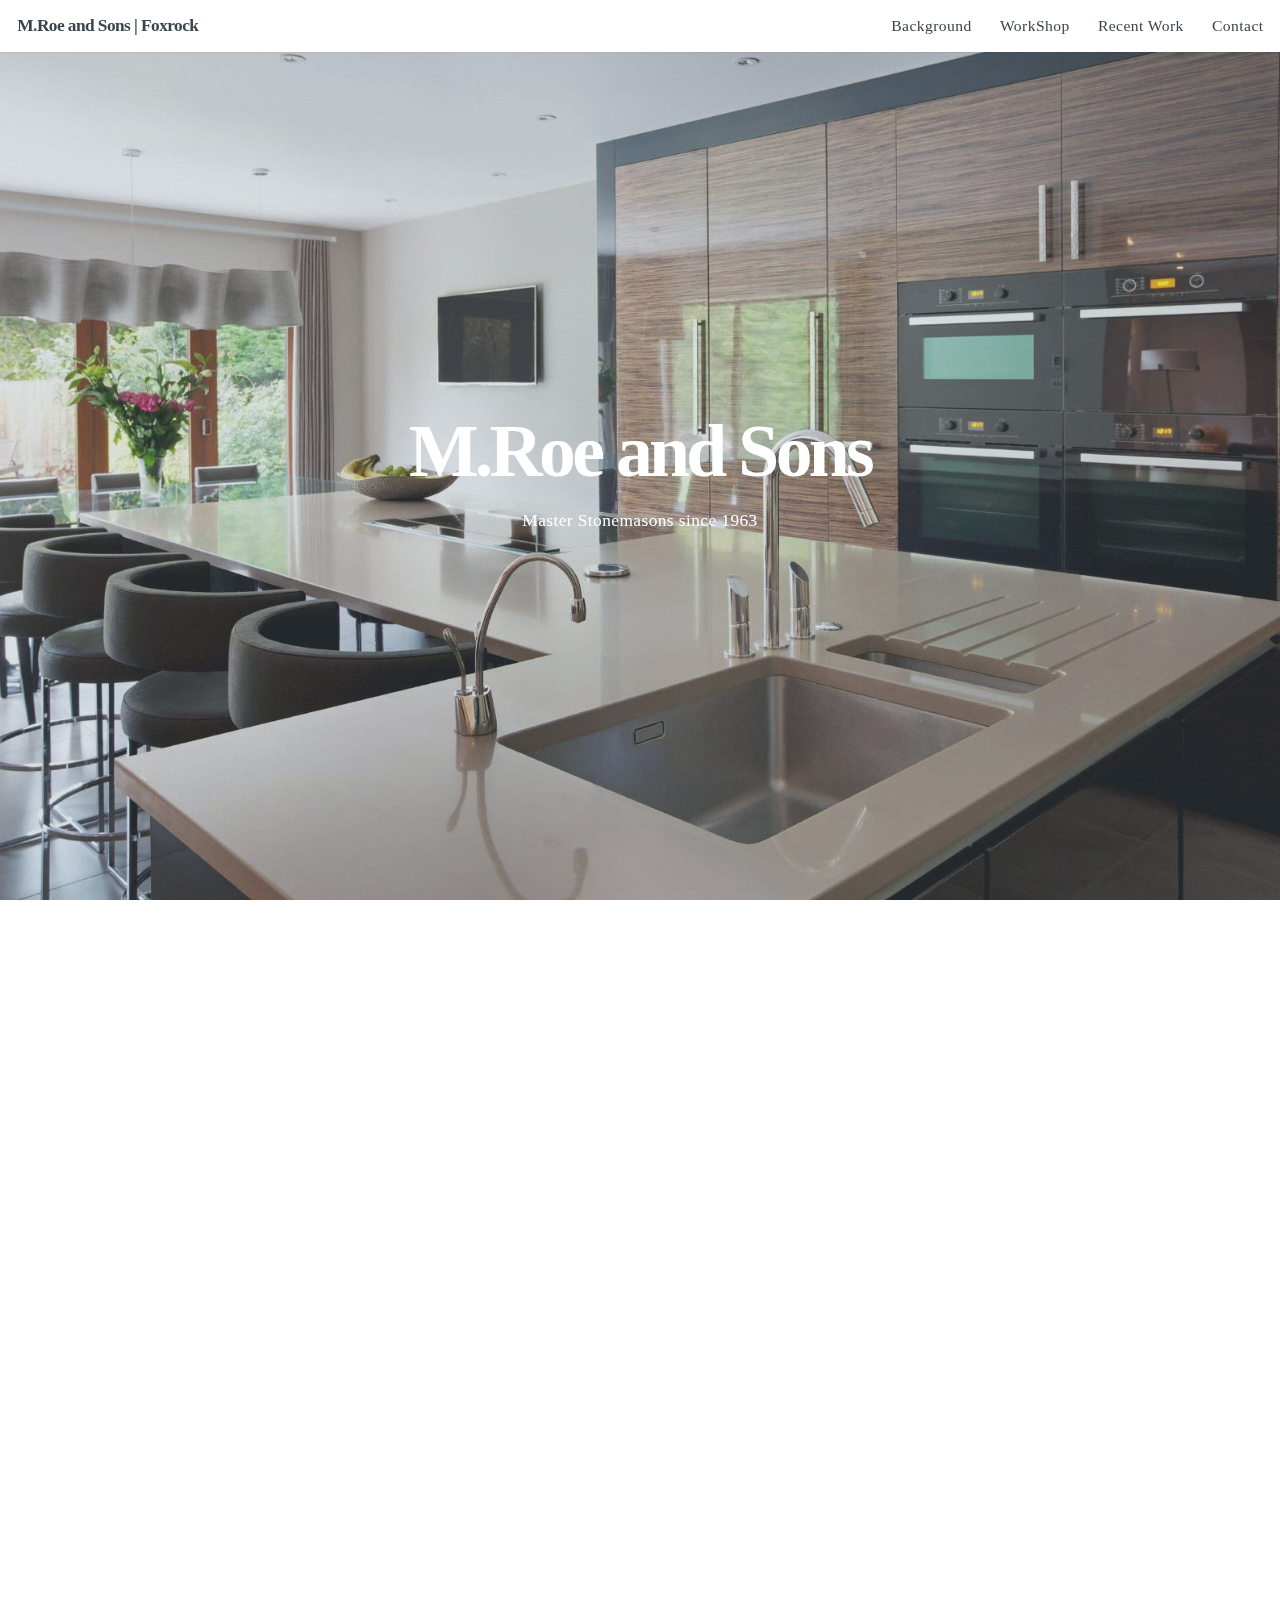
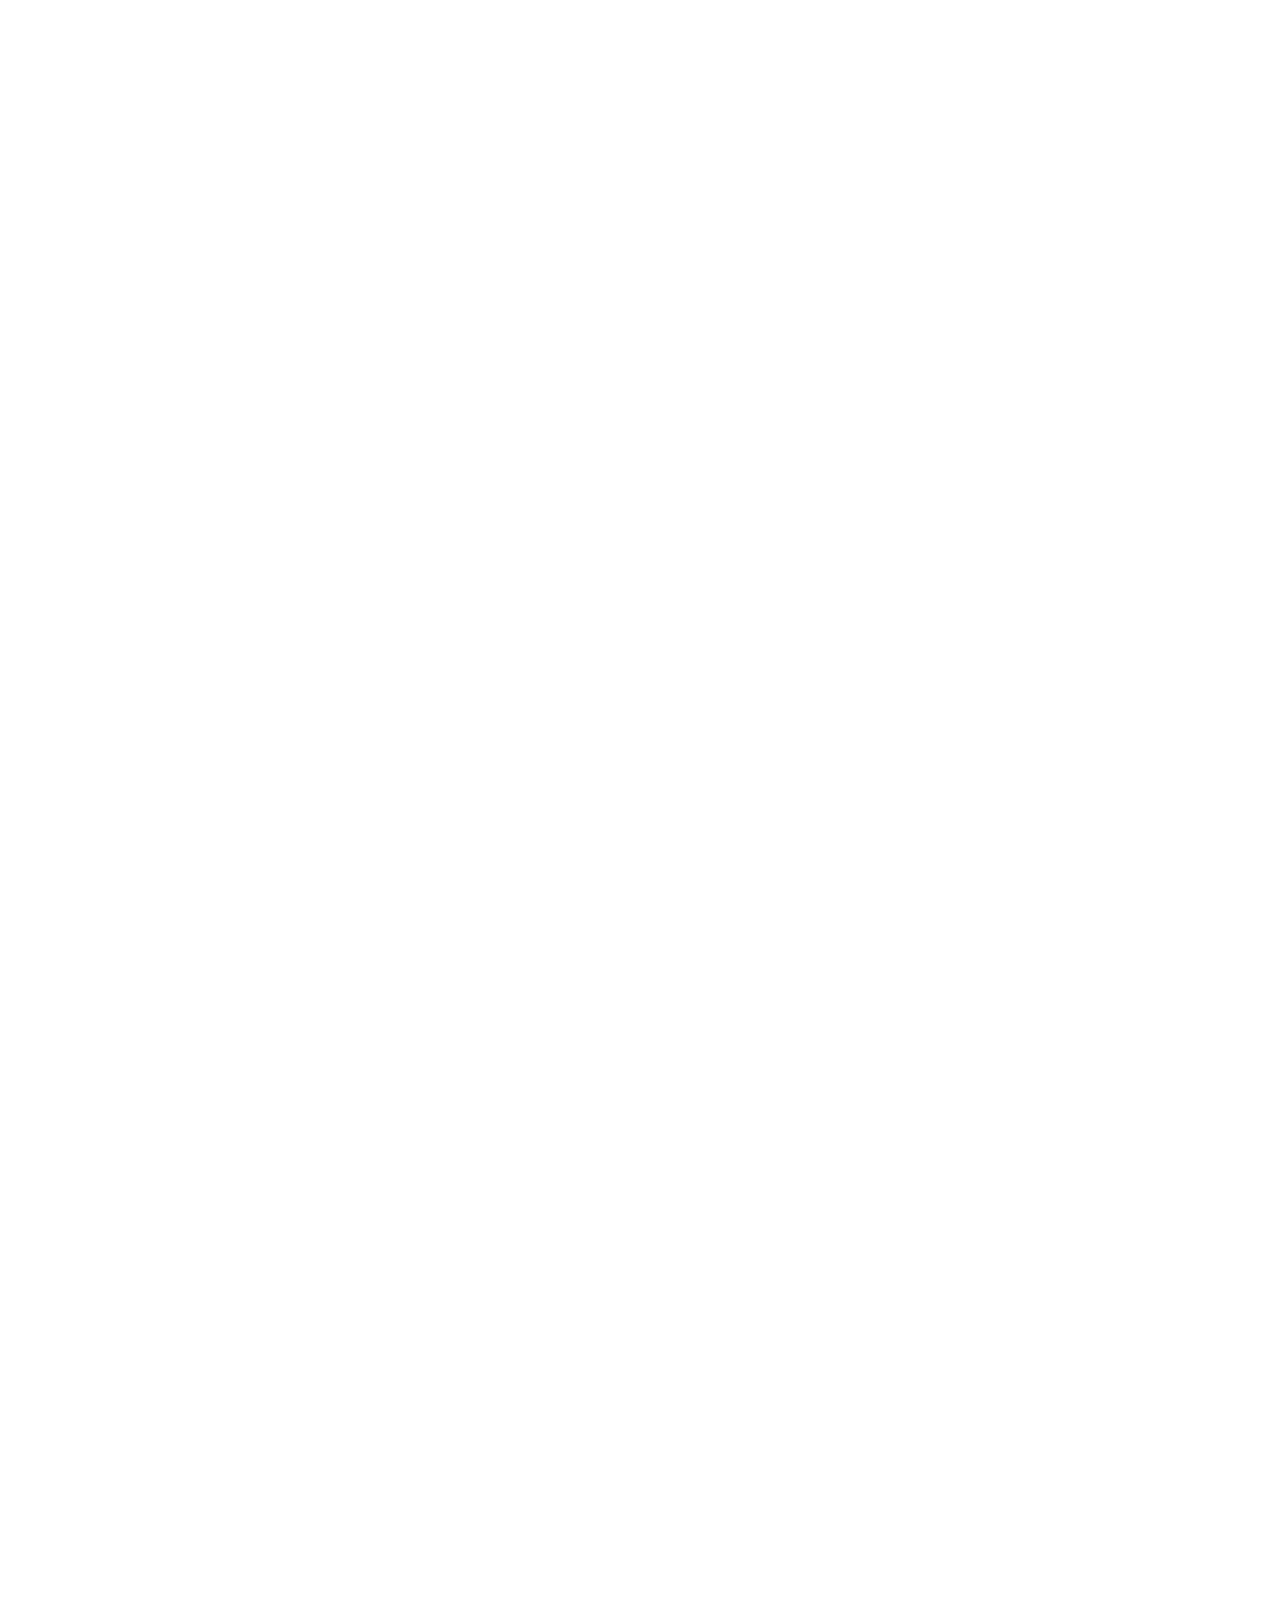
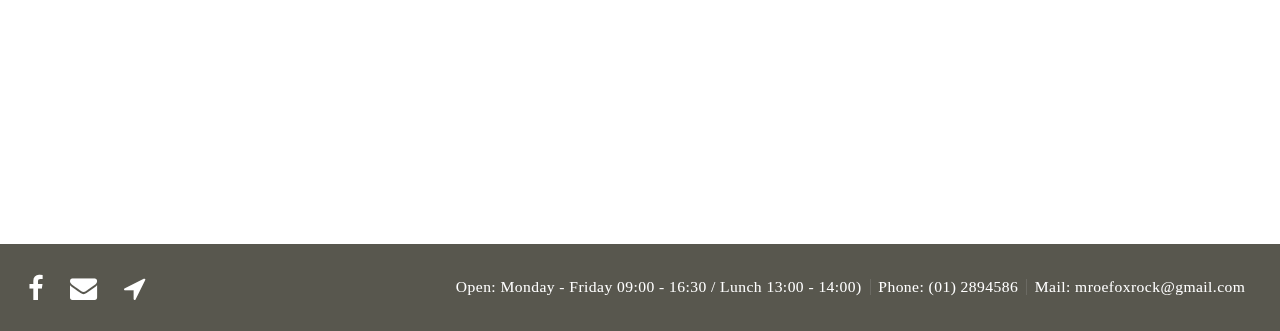
<file: index.html>
<!DOCTYPE HTML>
<!--
	Big Picture by HTML5 UP
	html5up.net | @ajlkn
	Free for personal and commercial use under the CCA 3.0 license (html5up.net/license)
-->
<html>
	<head>
		<title>M.Roe &amp; Sons | Master Stonemasons</title>
		<meta charset="utf-8" />
		<meta name="viewport" content="width=device-width, initial-scale=1" />
		<!--[if lte IE 8]><script src="assets/js/ie/html5shiv.js"></script><![endif]-->
		<link rel="stylesheet" href="assets/css/main.css" />
		<!--[if lte IE 8]><link rel="stylesheet" href="assets/css/ie8.css" /><![endif]-->
		<!--[if lte IE 9]><link rel="stylesheet" href="assets/css/ie9.css" /><![endif]-->
	</head>
	<body>

		<!-- Header -->
			<header id="header">
				<h1>M.Roe and Sons | Foxrock</h1>
				<nav>
					<ul>
						<li><a href="#one">Background</a></li>
						<li><a href="elements.html">WorkShop</a></li>
                        <li><a href="#two">Recent Work</a></li>
						<li><a href="#one2">Contact</a></li>
					</ul>
				</nav>
			</header>

		<!-- Intro -->
			<section id="intro" class="main style1 dark fullscreen">
				<div class="content">
					<header>
						<h2>M.Roe and Sons</h2>
					</header>
					<p>Master Stonemasons since 1963</p>
					
				
				</div>
			</section>
        
        

		<!-- One -->
			<section id="one" class="main style2 right dark fullscreen">
				<div class="content box style2">
					<header>
						<h2>Our Background</h2>
					</header>
					<p>
                    Established in 1960, M. Roe and Sons has become synonomous with excellence in all aspects of stone fabrication. It is a name that people have come to trust. Our reputation for consistantly suppling a reliable, professional and courteous service is second to none.</p>
				</div>
			</section>

		<!-- Two -->
			<section id="two" class="main style2 left dark fullscreen">
				<div class="content box style2">
					<header>
						<h2>Our Work</h2>
					</header>
					<p>We are unique in our approach to producing your valued order, combining modern technology and traditional hands on skills honed over the many generations that the Roe family has been involved in the stone trade. What this means is that you are employing a company that is aware of your demands for excellence and a company that takes great pride in traditional skills.</p>
				</div>
			</section>
        
        			<section id="one2" class="main style2 right dark fullscreen">
				<div class="content box style2">
										<header>
						<h2>Get In Touch</h2>
						<p>Call us or drop us an email instantly</p>
					</header>

		
							<a href="tel:012894586" class="button special big">Call</a> 
                                    
                            <a href="mailto:mroefoxrock@gmail.com?subject=General Enquiry" class="button special big">Email</a>                    

					
                    <br><br>
					
				
				</div>
			</section>

		<!-- Work -->
<!--
			<section id="work" class="main style3 primary">
				<div class="content">
					<header>
						<h2>Our Work</h2>
						<p>Lorem ipsum dolor sit amet et sapien sed elementum egestas dolore condimentum.
						Fusce blandit ultrices sapien, in accumsan orci rhoncus eu. Sed sodales venenatis
						arcu, id varius justo euismod in. Curabitur egestas consectetur magna vitae.</p>
					</header>

					 Gallery  
						<div class="gallery">
							<article class="from-left">
								<a href="images/hikitchen2.jpg" class="image fit"><img src="images/hikitchen2.jpg" title="The Anonymous Red" alt="" /></a>
							</article>
							<article class="from-right">
								<a href="images/gal2.jpg" class="image fit"><img src="images/gal2.jpg" title="Airchitecture II" alt="" /></a>
							</article>
							<article class="from-left">
								<a href="images/fulls/03.jpg" class="image fit"><img src="images/thumbs/03.jpg" title="Air Lounge" alt="" /></a>
							</article>
							<article class="from-right">
								<a href="images/fulls/04.jpg" class="image fit"><img src="images/thumbs/04.jpg" title="Carry on" alt="" /></a>
							</article>
							<article class="from-left">
								<a href="images/fulls/05.jpg" class="image fit"><img src="images/thumbs/05.jpg" title="The sparkling shell" alt="" /></a>
							</article>
							<article class="from-right">
								<a href="images/fulls/06.jpg" class="image fit"><img src="images/thumbs/06.jpg" title="Bent IX" alt="" /></a>
							</article>
						</div>

				</div>
			</section>
-->

		<!-- Contact -->
<!--
			<section id="contact" class="main style3 secondary">
				<div class="content">
					<header>
						<h2>Get In Touch</h2>
						<p>Call us or drop us an email with a click</p>
					</header>

		
							<a href="tel:012894586" class="button special big">Call</a> 
                                    
                            <a href="mailto:sales@mroefoxrock.ie?subject=General Enquiry" class="button special big">Email</a>                    

					
                    <br><br>
					
				</div>
			</section>
-->
        
      
        
        

		<!-- Footer -->
			<footer id="footer">

				<!-- Icons -->
					<ul class="actions">
						<li><a href="https://www.facebook.com/MRoe-Sons-348380118646024/?fref=ts" class="icon fa-facebook"><span class="label">Facebook</span></a></li>
						<li><a href="mailto:sales@mroefoxrock.ie?subject=General Enquiry" class="icon fa-envelope"><span class="label">Instagram</span></a></li>
						<li><a href="https://www.google.ie/maps/place/M+Roe+%26+Sons+Limited/@53.2676044,-6.168268,17z/data=!3m1!4b1!4m5!3m4!1s0x486708f5eb517403:0x1520272f8d745158!8m2!3d53.2676044!4d-6.1660793" class="icon fa-location-arrow"><span class="label">Location</span></a></li>
					</ul>

				<!-- Menu -->
					<ul class="menu">
						<li>Open: Monday - Friday 09:00 - 16:30 / Lunch 13:00 - 14:00)</li><li>Phone: (01) 2894586</li><li>Mail: mroefoxrock@gmail.com</li>
					</ul>

			</footer>

		<!-- Scripts -->
			<script src="assets/js/jquery.min.js"></script>
			<script src="assets/js/jquery.poptrox.min.js"></script>
			<script src="assets/js/jquery.scrolly.min.js"></script>
			<script src="assets/js/jquery.scrollex.min.js"></script>
			<script src="assets/js/skel.min.js"></script>
			<script src="assets/js/util.js"></script>
			<!--[if lte IE 8]><script src="assets/js/ie/respond.min.js"></script><![endif]-->
			<script src="assets/js/main.js"></script>

	</body>
</html>
</file>
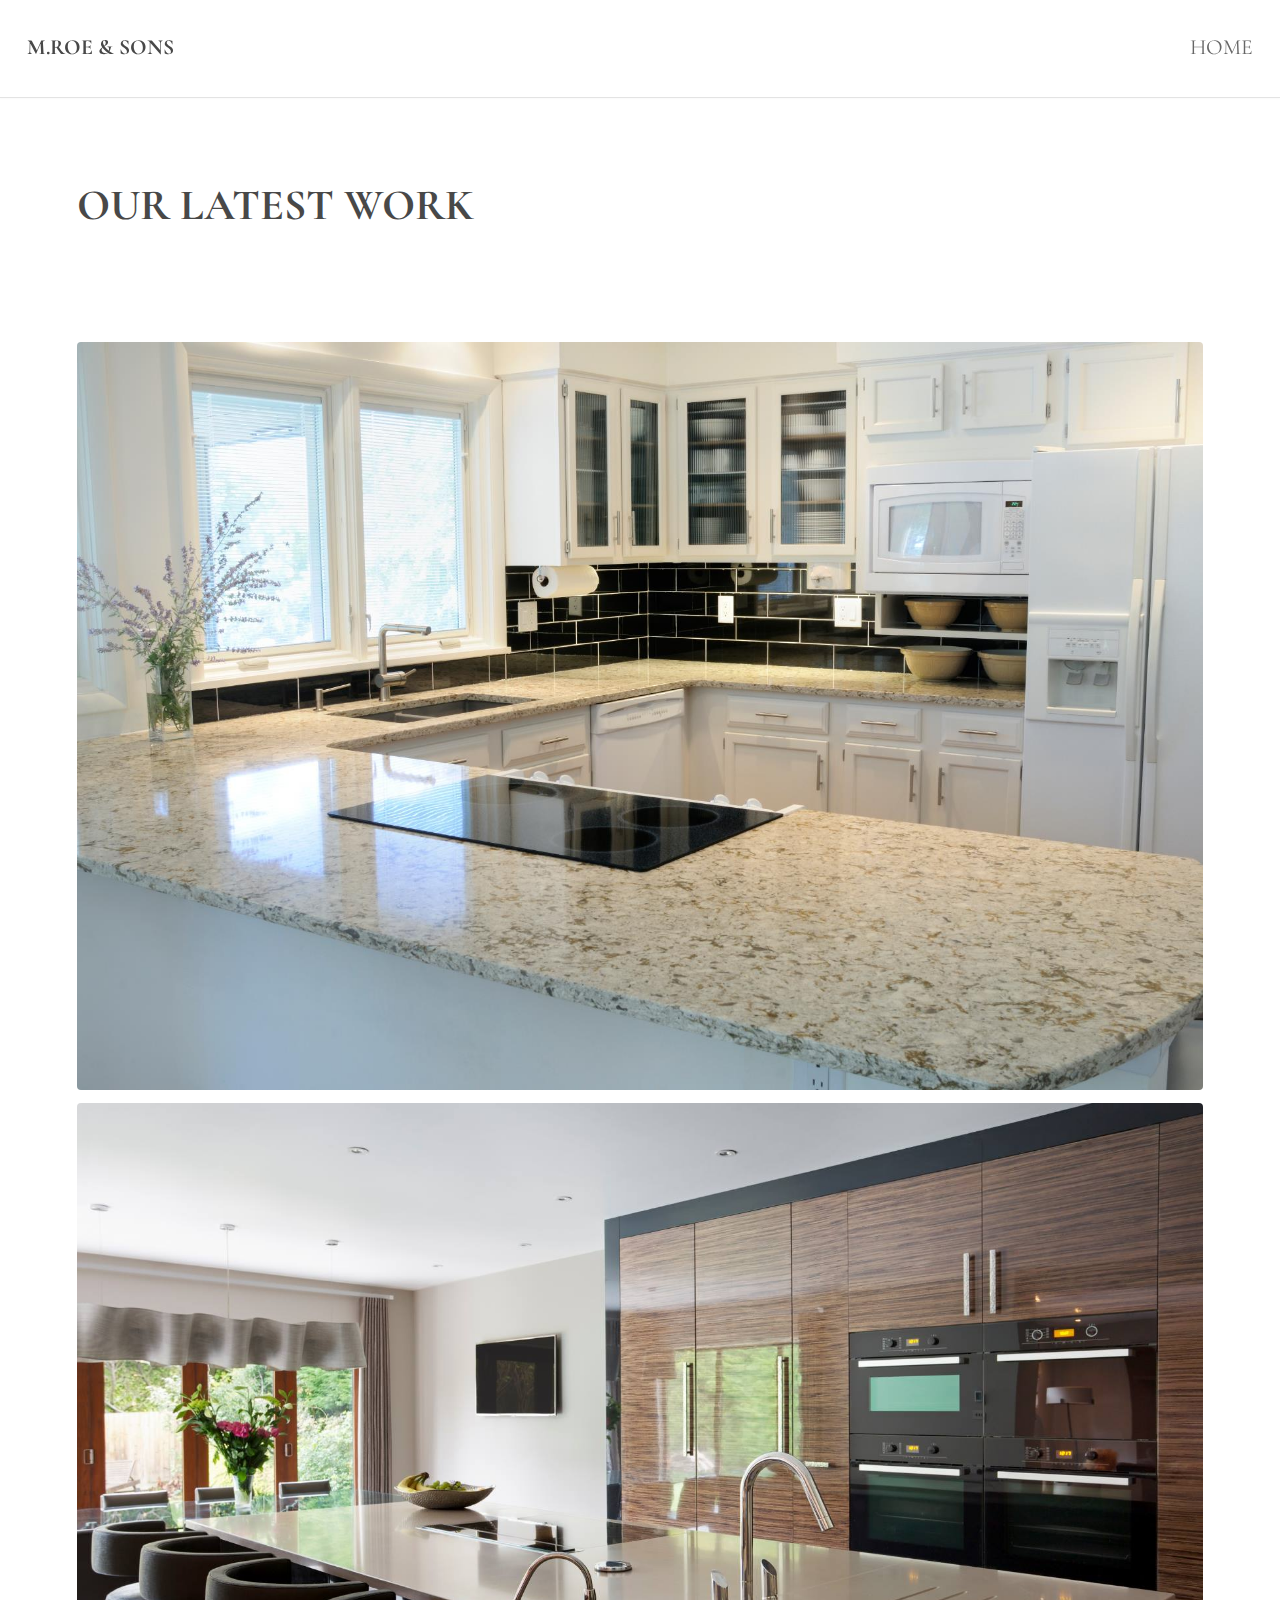
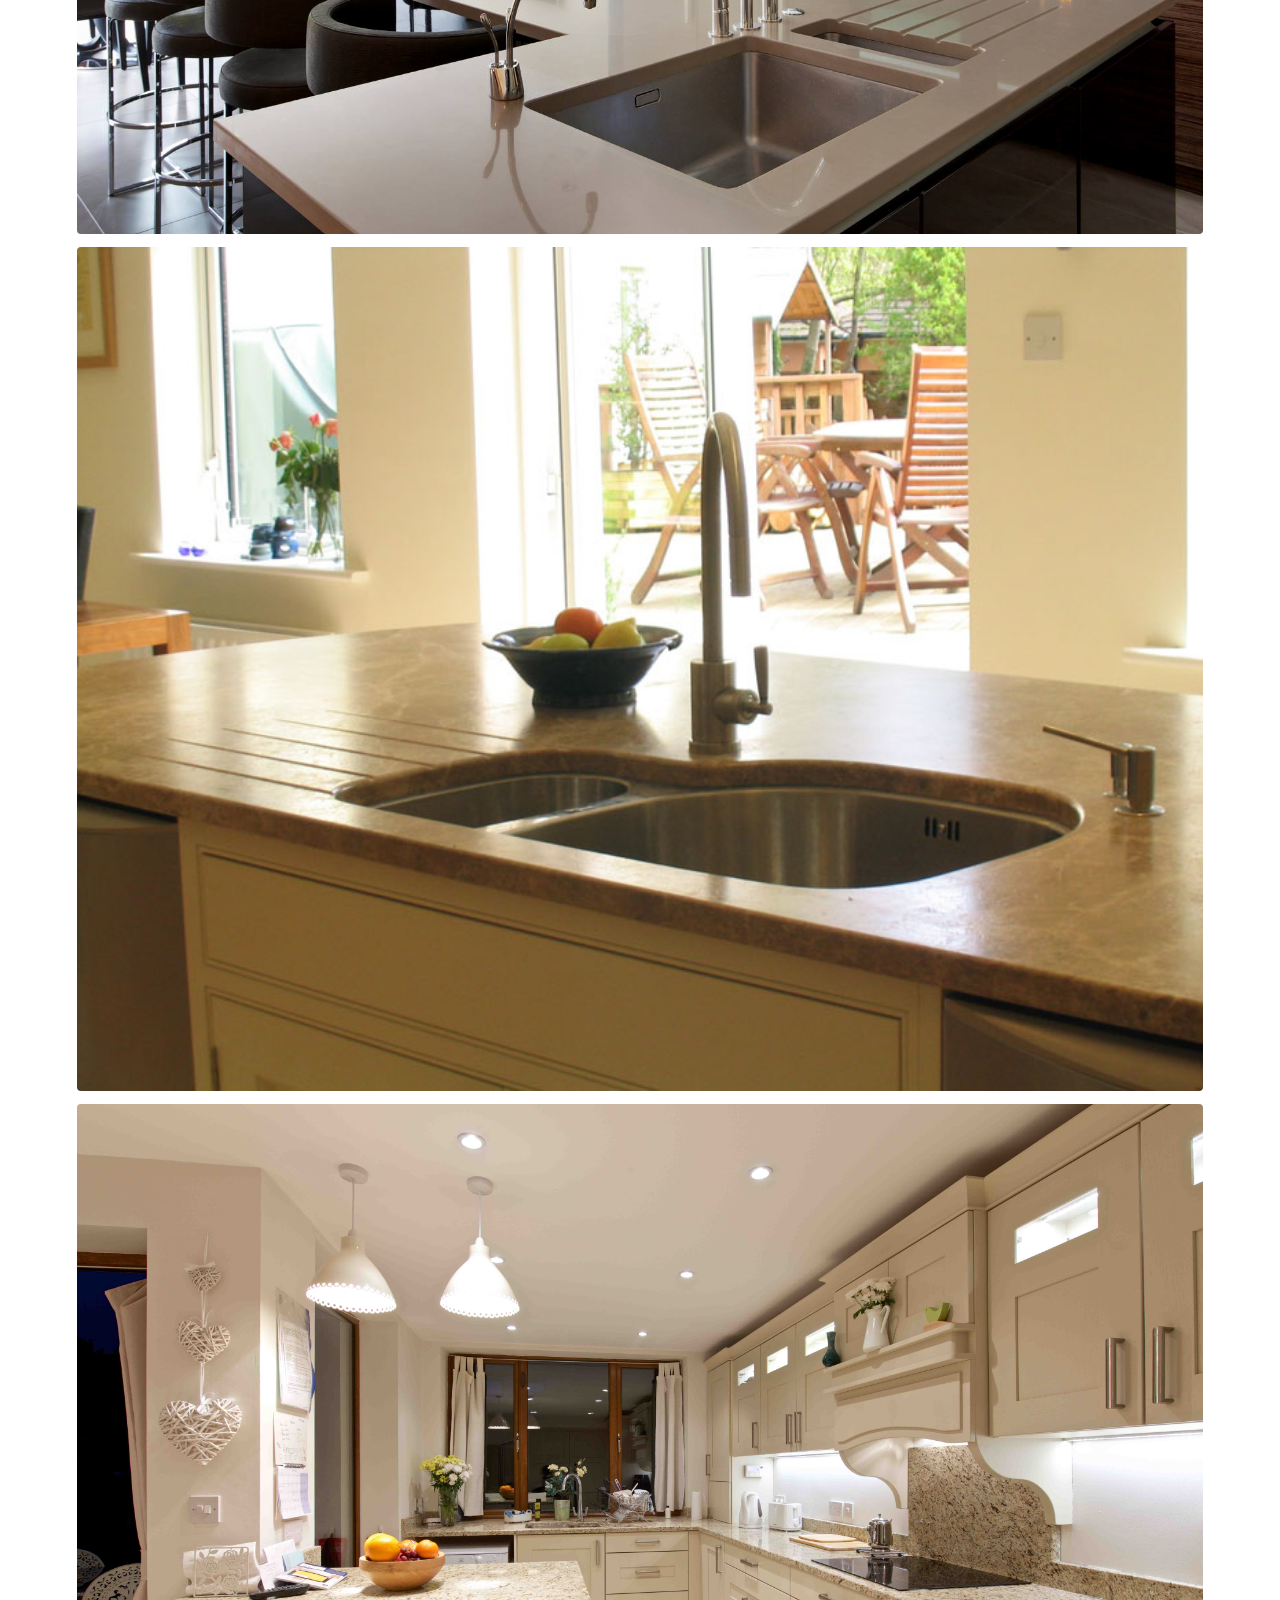
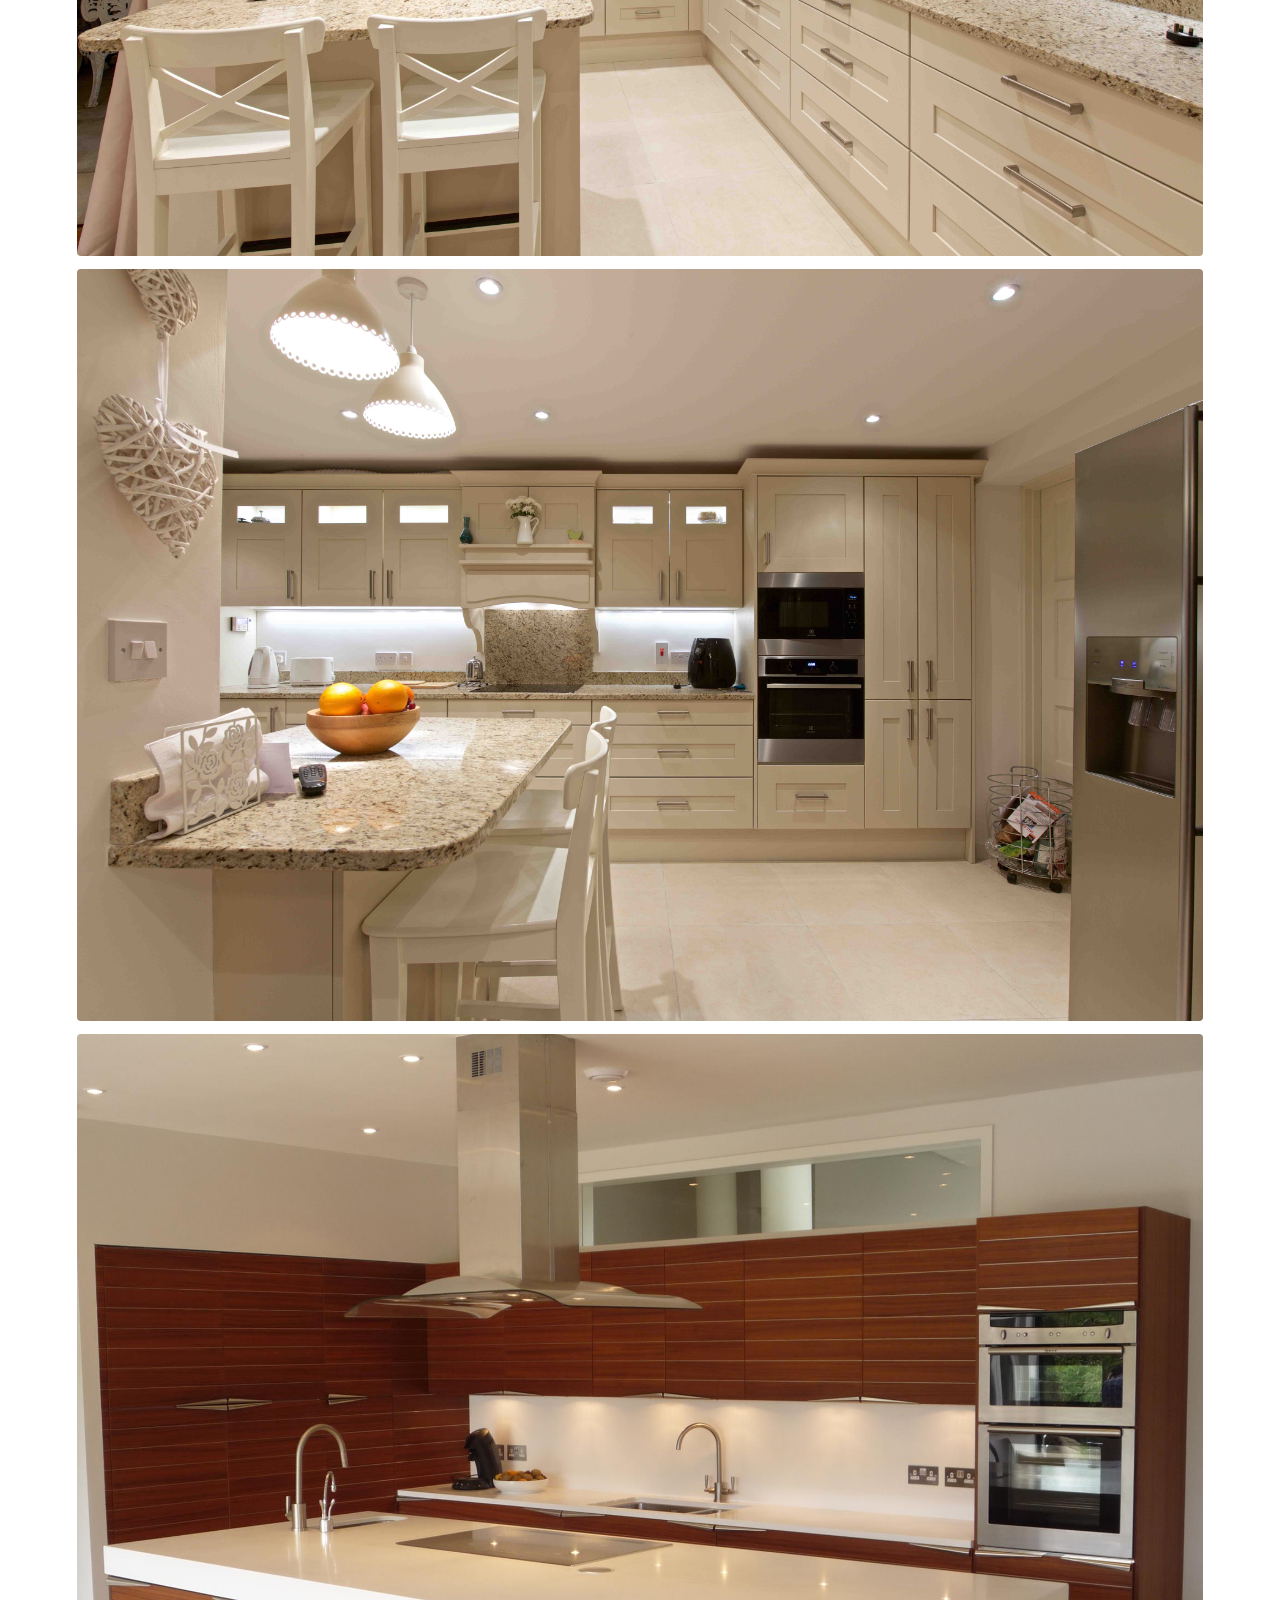
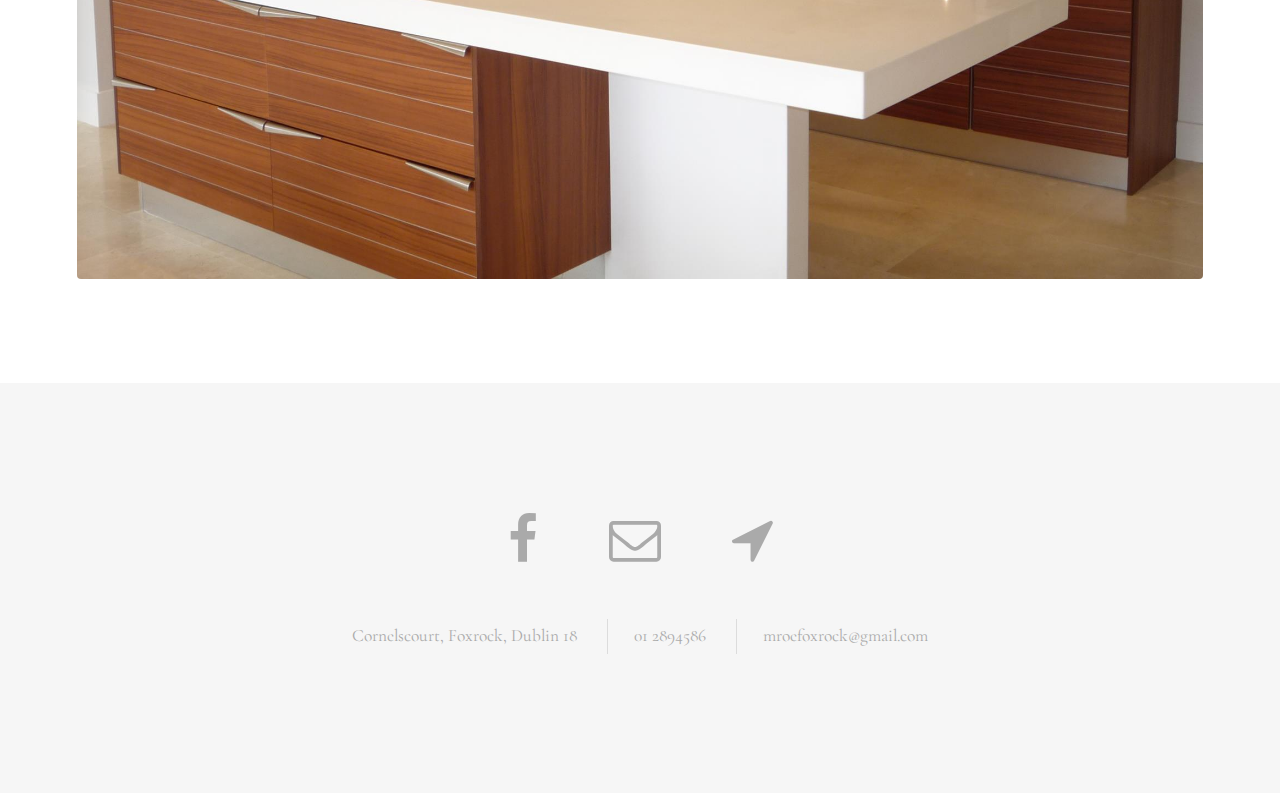
<file: elements.html>
<!DOCTYPE HTML>

<html>
	<head>
		<title>M.Roe &amp; Sons | Master Stonemasons</title>
		<meta charset="utf-8" />
		<meta name="viewport" content="width=device-width, initial-scale=1" />
		<link rel="stylesheet" href="assets/css/main2.css" />
	</head>
	<body>

		<!-- Header -->
			<header id="header">
				<h1><strong><a href="index.html">M.Roe &amp; Sons</a></strong></h1>
				<nav id="nav">
					<ul>
						<li><a href="index.html">Home</a></li>
					</ul>
				</nav>
			</header>


		<!-- Main -->
			<section id="main" class="wrapper">
				<div class="container">
					<header class="major special">
						<h2><a href="index.html">Our Latest Work</a></h2>
					</header>

					<!-- Image -->
						<section>
							<div class="box alt">
								<div class="row 50% uniform">
									<div class="12u$"><span class="image fit"><img src="images/gal1.jpg" alt="" /></span></div>
									<div class="12u$"><span class="image fit"><img src="images/gal2.jpg" alt="" /></span></div>
									<div class="12u$"><span class="image fit"><img src="images/ten.jpg" alt="" /></span></div>
									<div class="12u$"><span class="image fit"><img src="images/hikitchen1.jpg" alt="" /></span></div>
									<div class="12u$"><span class="image fit"><img src="images/hikitchen2.jpg" alt="" /></span></div>
									<div class="12u$"><span class="image fit"><img src="images/nice.jpg" alt="" /></span></div>
								</div>
							</div>
						</section>

				</div>
			</section>
        
<!--
        
        
        				<section id="four" class="wrapper style31 special">
					<div class="container">
						<header class="major">
							<h2>Contact Us</h2>
				
						</header>
						<ul class="actions">
							<li><a href="tel:012894586" class="button special big">Call</a></li>
						</ul>
					</div>
				</section>
-->

			<footer id="footer">
				<div class="container">
					<ul class="icons">
						<li><a href="https://www.facebook.com/MRoe-Sons-348380118646024/?fref=ts" class="icon fa-facebook"></a></li>
                        <li><a href="mailto:sales@mroefoxrock.ie?subject=General Enquiry" class="icon fa-envelope-o"></a></li>
                        <li><a href="https://www.google.ie/maps/place/M+Roe+%26+Sons+Limited/@53.2676044,-6.168268,17z/data=!3m1!4b1!4m5!3m4!1s0x486708f5eb517403:0x1520272f8d745158!8m2!3d53.2676044!4d-6.1660793" class="icon fa-location-arrow"></a></li>
					</ul>
					<ul class="copyright">
                        <li><a href="">Cornelscourt, Foxrock, Dublin 18</a> </li>
						<li>01 2894586</li>
						<li>mroefoxrock@gmail.com</li>
					</ul>
				</div>
			</footer>
        
<!--
        				<section id="four" class="wrapper style2 special">
					<div class="container">
						<ul class="actions">
							<li><a href="index.html" class="button special big">Home</a></li>
						</ul>
					</div>
				</section>
-->

		<!-- Scripts -->
			<script src="assets/js/jquery.min.js"></script>
			<script src="assets/js/skel.min.js"></script>
			<script src="assets/js/util.js"></script>

	</body>
</html>
</file>
<file: assets/css/ie8.css>
/*
	Big Picture by HTML5 UP
	html5up.net | @ajlkn
	Free for personal and commercial use under the CCA 3.0 license (html5up.net/license)
*/

/* Form */

	form input[type="text"],
	form input[type="email"],
	form input[type="password"],
	form select,
	form textarea {
		position: relative;
		-ms-behavior: url("assets/js/ie/PIE.htc");
		border: solid 1px;
	}

/* Button */

	input[type="button"],
	input[type="submit"],
	input[type="reset"],
	.button,
	button {
		position: relative;
		-ms-behavior: url("assets/js/ie/PIE.htc");
	}

		input[type="button"].down,
		input[type="submit"].down,
		input[type="reset"].down,
		.button.down,
		button.down {
			text-indent: 0;
		}

/* Footer */

	#footer {
		color: #fff;
	}

/* Intro */

	#intro {
		-ms-behavior: url("assets/js/ie/backgroundsize.min.htc");
		background: url("../../images/intro.jpg");
		background-size: cover;
	}

		#intro .content {
			position: relative;
			z-index: 1;
		}

		#intro:after {
			content: '';
			background: url("images/overlay.png");
			width: 100%;
			height: 100%;
			position: absolute;
			left: 0;
			top: 0;
		}

/* One */

	#one {
		-ms-behavior: url("assets/js/ie/backgroundsize.min.htc");
		background: url("../../images/one.jpg");
		background-size: cover;
	}

		#one .content {
			position: relative;
			z-index: 1;
		}

		#one.left:before, #one.right:after {
			content: '';
			background: url("images/overlay.png");
			width: 100%;
			height: 100%;
			position: absolute;
			left: 0;
			top: 0;
		}

/* Two */

	#two {
		-ms-behavior: url("assets/js/ie/backgroundsize.min.htc");
		background: url("../../images/two.jpg");
		background-size: cover;
	}

		#two .content {
			position: relative;
			z-index: 1;
		}

		#two.left:before, #two.right:after {
			content: '';
			background: url("images/overlay.png");
			width: 100%;
			height: 100%;
			position: absolute;
			left: 0;
			top: 0;
		}
</file>
<file: assets/css/ie9.css>
/*
	Big Picture by HTML5 UP
	html5up.net | @ajlkn
	Free for personal and commercial use under the CCA 3.0 license (html5up.net/license)
*/

/* Loader */

	body:before, body:after {
		display: none !important;
	}

/* Gallery */

	.gallery:after {
		content: '';
		display: block;
		clear: both;
	}

	.gallery article {
		float: left;
	}

/* Main */

	.main.fullscreen {
		min-height: 0;
	}

	.main.style1 > .content {
		margin: 0 auto;
	}

/* Poptrox */

	.poptrox-popup .loader {
		display: none !important;
	}
</file>
<file: assets/css/main.css>
@import url("https://fonts.googleapis.com/css?family=Crimson+Text");
@import url("font-awesome.min.css");

/*
	Big Picture by HTML5 UP
	html5up.net | @ajlkn
	Free for personal and commercial use under the CCA 3.0 license (html5up.net/license)
*/

/* Reset */

	html, body, div, span, applet, object, iframe, h1, h2, h3, h4, h5, h6, p, blockquote, pre, a, abbr, acronym, address, big, cite, code, del, dfn, em, img, ins, kbd, q, s, samp, small, strike, strong, sub, sup, tt, var, b, u, i, center, dl, dt, dd, ol, ul, li, fieldset, form, label, legend, table, caption, tbody, tfoot, thead, tr, th, td, article, aside, canvas, details, embed, figure, figcaption, footer, header, hgroup, menu, nav, output, ruby, section, summary, time, mark, audio, video {
		margin: 0;
		padding: 0;
		border: 0;
		font-size: 100%;
		font: inherit;
		vertical-align: baseline;
	}

	article, aside, details, figcaption, figure, footer, header, hgroup, menu, nav, section {
		display: block;
	}

	body {
		line-height: 1;
	}

	ol, ul {
		list-style: none;
	}

	blockquote, q {
		quotes: none;
	}

	blockquote:before, blockquote:after, q:before, q:after {
		content: '';
		content: none;
	}

	table {
		border-collapse: collapse;
		border-spacing: 0;
	}

	body {
		-webkit-text-size-adjust: none;
	}

/* Box Model */

	*, *:before, *:after {
		-moz-box-sizing: border-box;
		-webkit-box-sizing: border-box;
		box-sizing: border-box;
	}

/* Basic */

	@-ms-viewport {
		width: device-width;
	}

	html {
		height: 100%;
	}

	body {
		background: #ffffff;
		height: 100%;
		min-width: 320px;
	}

		body.is-loading *, body.is-loading *:before, body.is-loading *:after {
			-moz-animation: none !important;
			-webkit-animation: none !important;
			-ms-animation: none !important;
			animation: none !important;
			-moz-transition: none !important;
			-webkit-transition: none !important;
			-ms-transition: none !important;
			transition: none !important;
		}

/* Spinner */

	@-moz-keyframes spinner-rotate {
		0% {
			-moz-transform: scale(1) rotate(0deg);
			-webkit-transform: scale(1) rotate(0deg);
			-ms-transform: scale(1) rotate(0deg);
			transform: scale(1) rotate(0deg);
		}

		100% {
			-moz-transform: scale(1) rotate(360deg);
			-webkit-transform: scale(1) rotate(360deg);
			-ms-transform: scale(1) rotate(360deg);
			transform: scale(1) rotate(360deg);
		}
	}

	@-webkit-keyframes spinner-rotate {
		0% {
			-moz-transform: scale(1) rotate(0deg);
			-webkit-transform: scale(1) rotate(0deg);
			-ms-transform: scale(1) rotate(0deg);
			transform: scale(1) rotate(0deg);
		}

		100% {
			-moz-transform: scale(1) rotate(360deg);
			-webkit-transform: scale(1) rotate(360deg);
			-ms-transform: scale(1) rotate(360deg);
			transform: scale(1) rotate(360deg);
		}
	}

	@-ms-keyframes spinner-rotate {
		0% {
			-moz-transform: scale(1) rotate(0deg);
			-webkit-transform: scale(1) rotate(0deg);
			-ms-transform: scale(1) rotate(0deg);
			transform: scale(1) rotate(0deg);
		}

		100% {
			-moz-transform: scale(1) rotate(360deg);
			-webkit-transform: scale(1) rotate(360deg);
			-ms-transform: scale(1) rotate(360deg);
			transform: scale(1) rotate(360deg);
		}
	}

	@keyframes spinner-rotate {
		0% {
			-moz-transform: scale(1) rotate(0deg);
			-webkit-transform: scale(1) rotate(0deg);
			-ms-transform: scale(1) rotate(0deg);
			transform: scale(1) rotate(0deg);
		}

		100% {
			-moz-transform: scale(1) rotate(360deg);
			-webkit-transform: scale(1) rotate(360deg);
			-ms-transform: scale(1) rotate(360deg);
			transform: scale(1) rotate(360deg);
		}
	}

/* Loader */

	@-moz-keyframes spinner-show {
		0% {
			opacity: 0;
		}

		100% {
			opacity: 1;
		}
	}

	@-webkit-keyframes spinner-show {
		0% {
			opacity: 0;
		}

		100% {
			opacity: 1;
		}
	}

	@-ms-keyframes spinner-show {
		0% {
			opacity: 0;
		}

		100% {
			opacity: 1;
		}
	}

	@keyframes spinner-show {
		0% {
			opacity: 0;
		}

		100% {
			opacity: 1;
		}
	}

	@-moz-keyframes spinner-hide {
		0% {
			-moz-transform: scale(1) rotate(0deg);
			-webkit-transform: scale(1) rotate(0deg);
			-ms-transform: scale(1) rotate(0deg);
			transform: scale(1) rotate(0deg);
			color: #e5e6e7;
			z-index: 100001;
		}

		99% {
			-moz-transform: scale(0.5) rotate(360deg);
			-webkit-transform: scale(0.5) rotate(360deg);
			-ms-transform: scale(0.5) rotate(360deg);
			transform: scale(0.5) rotate(360deg);
			color: #e5e6e7;
			z-index: 100001;
		}

		100% {
			-moz-transform: scale(0.5) rotate(360deg);
			-webkit-transform: scale(0.5) rotate(360deg);
			-ms-transform: scale(0.5) rotate(360deg);
			transform: scale(0.5) rotate(360deg);
			color: #e5e6e7;
			z-index: -1;
		}
	}

	@-webkit-keyframes spinner-hide {
		0% {
			-moz-transform: scale(1) rotate(0deg);
			-webkit-transform: scale(1) rotate(0deg);
			-ms-transform: scale(1) rotate(0deg);
			transform: scale(1) rotate(0deg);
			color: #e5e6e7;
			z-index: 100001;
		}

		99% {
			-moz-transform: scale(0.5) rotate(360deg);
			-webkit-transform: scale(0.5) rotate(360deg);
			-ms-transform: scale(0.5) rotate(360deg);
			transform: scale(0.5) rotate(360deg);
			color: #e5e6e7;
			z-index: 100001;
		}

		100% {
			-moz-transform: scale(0.5) rotate(360deg);
			-webkit-transform: scale(0.5) rotate(360deg);
			-ms-transform: scale(0.5) rotate(360deg);
			transform: scale(0.5) rotate(360deg);
			color: #e5e6e7;
			z-index: -1;
		}
	}

	@-ms-keyframes spinner-hide {
		0% {
			-moz-transform: scale(1) rotate(0deg);
			-webkit-transform: scale(1) rotate(0deg);
			-ms-transform: scale(1) rotate(0deg);
			transform: scale(1) rotate(0deg);
			color: #e5e6e7;
			z-index: 100001;
		}

		99% {
			-moz-transform: scale(0.5) rotate(360deg);
			-webkit-transform: scale(0.5) rotate(360deg);
			-ms-transform: scale(0.5) rotate(360deg);
			transform: scale(0.5) rotate(360deg);
			color: #e5e6e7;
			z-index: 100001;
		}

		100% {
			-moz-transform: scale(0.5) rotate(360deg);
			-webkit-transform: scale(0.5) rotate(360deg);
			-ms-transform: scale(0.5) rotate(360deg);
			transform: scale(0.5) rotate(360deg);
			color: #e5e6e7;
			z-index: -1;
		}
	}

	@keyframes spinner-hide {
		0% {
			-moz-transform: scale(1) rotate(0deg);
			-webkit-transform: scale(1) rotate(0deg);
			-ms-transform: scale(1) rotate(0deg);
			transform: scale(1) rotate(0deg);
			color: #e5e6e7;
			z-index: 100001;
		}

		99% {
			-moz-transform: scale(0.5) rotate(360deg);
			-webkit-transform: scale(0.5) rotate(360deg);
			-ms-transform: scale(0.5) rotate(360deg);
			transform: scale(0.5) rotate(360deg);
			color: #e5e6e7;
			z-index: 100001;
		}

		100% {
			-moz-transform: scale(0.5) rotate(360deg);
			-webkit-transform: scale(0.5) rotate(360deg);
			-ms-transform: scale(0.5) rotate(360deg);
			transform: scale(0.5) rotate(360deg);
			color: #e5e6e7;
			z-index: -1;
		}
	}

	@-moz-keyframes overlay-hide {
		0% {
			opacity: 1;
			z-index: 100000;
		}

		15% {
			opacity: 1;
			z-index: 100000;
		}

		99% {
			opacity: 0;
			z-index: 100000;
		}

		100% {
			opacity: 0;
			z-index: -1;
		}
	}

	@-webkit-keyframes overlay-hide {
		0% {
			opacity: 1;
			z-index: 100000;
		}

		15% {
			opacity: 1;
			z-index: 100000;
		}

		99% {
			opacity: 0;
			z-index: 100000;
		}

		100% {
			opacity: 0;
			z-index: -1;
		}
	}

	@-ms-keyframes overlay-hide {
		0% {
			opacity: 1;
			z-index: 100000;
		}

		15% {
			opacity: 1;
			z-index: 100000;
		}

		99% {
			opacity: 0;
			z-index: 100000;
		}

		100% {
			opacity: 0;
			z-index: -1;
		}
	}

	@keyframes overlay-hide {
		0% {
			opacity: 1;
			z-index: 100000;
		}

		15% {
			opacity: 1;
			z-index: 100000;
		}

		99% {
			opacity: 0;
			z-index: 100000;
		}

		100% {
			opacity: 0;
			z-index: -1;
		}
	}

	body {
		text-decoration: none;
	}

		body:before {
			-moz-animation: spinner-show 1.5s 1 0.25s ease forwards, spinner-hide 0.25s ease-in-out forwards !important;
			-webkit-animation: spinner-show 1.5s 1 0.25s ease forwards, spinner-hide 0.25s ease-in-out forwards !important;
			-ms-animation: spinner-show 1.5s 1 0.25s ease forwards, spinner-hide 0.25s ease-in-out forwards !important;
			animation: spinner-show 1.5s 1 0.25s ease forwards, spinner-hide 0.25s ease-in-out forwards !important;
			-moz-transform-origin: 50% 50%;
			-webkit-transform-origin: 50% 50%;
			-ms-transform-origin: 50% 50%;
			transform-origin: 50% 50%;
			-moz-osx-font-smoothing: grayscale;
			-webkit-font-smoothing: antialiased;
			font-family: 'Crimson Text', serif;
			font-style: normal;
			font-weight: normal;
			text-transform: none !important;
			color: #e5e6e7;
			content: '\f1ce';
			cursor: default;
			display: block;
			font-size: 2em;
			height: 2em;
			left: 50%;
			line-height: 2em;
			margin: -1em 0 0 -1em;
			opacity: 0;
			position: fixed;
			text-align: center;
			top: 50%;
			width: 2em;
			z-index: -1;
		}

		body:after {
			-moz-animation: overlay-hide 1.5s ease-in forwards !important;
			-webkit-animation: overlay-hide 1.5s ease-in forwards !important;
			-ms-animation: overlay-hide 1.5s ease-in forwards !important;
			animation: overlay-hide 1.5s ease-in forwards !important;
			background: #ffffff;
			content: '';
			display: block;
			height: 100%;
			left: 0;
			opacity: 0;
			position: fixed;
			top: 0;
			width: 100%;
			z-index: -1;
		}

		body.is-loading:before {
			-moz-animation: spinner-show 1.5s 1 0.25s ease forwards, spinner-rotate 0.75s infinite linear !important;
			-webkit-animation: spinner-show 1.5s 1 0.25s ease forwards, spinner-rotate 0.75s infinite linear !important;
			-ms-animation: spinner-show 1.5s 1 0.25s ease forwards, spinner-rotate 0.75s infinite linear !important;
			animation: spinner-show 1.5s 1 0.25s ease forwards, spinner-rotate 0.75s infinite linear !important;
			z-index: 100001;
		}

		body.is-loading:after {
			-moz-animation: none !important;
			-webkit-animation: none !important;
			-ms-animation: none !important;
			animation: none !important;
			opacity: 1;
			z-index: 100000;
		}

	@media (-webkit-min-device-pixel-ratio: 2) {

		body:before {
			line-height: 2.025em;
		}

	}

/* Type */

	body, input, textarea, select {
		font-family: "Source Sans Pro", "sans-serif";
		font-weight: 300;
		font-size: 18pt;
		line-height: 1.75em;
		color: #39454b;
		letter-spacing: 0.025em;
	}

		@media screen and (max-width: 1920px) {

			body, input, textarea, select {
				font-size: 17pt;
			}

		}

		@media screen and (max-width: 1680px) {

			body, input, textarea, select {
				font-size: 15pt;
			}

		}

		@media screen and (max-width: 1280px) {

			body, input, textarea, select {
				font-size: 13pt;
			}

		}

		@media screen and (max-width: 1000px) {

			body, input, textarea, select {
				font-size: 13pt;
			}

		}

		@media screen and (max-width: 736px) {

			body, input, textarea, select {
				font-size: 12pt;
				line-height: 1.5em;
			}

		}

	h1, h2, h3, h4, h5, h6 {
		font-weight: 900;
		color: inherit;
		letter-spacing: -0.0325em;
	}

		h1 a, h2 a, h3 a, h4 a, h5 a, h6 a {
			color: inherit;
			text-decoration: none;
		}

	h2 {
		font-size: 2.25em;
		line-height: 1.25em;
		letter-spacing: -0.05em;
	}

	@media screen and (max-width: 736px) {

		h2 {
			font-size: 1.5em;
		}

	}

	strong, b {
		font-weight: 900;
		color: inherit;
	}

	em, i {
		font-style: italic;
	}

	a {
		-moz-transition: color 0.2s ease-in-out;
		-webkit-transition: color 0.2s ease-in-out;
		-ms-transition: color 0.2s ease-in-out;
		transition: color 0.2s ease-in-out;
		color: #ff0000;
	}

	sub {
		position: relative;
		top: 0.5em;
		font-size: 0.8em;
	}

	sup {
		position: relative;
		top: -0.5em;
		font-size: 0.8em;
	}

	hr {
		border: 0;
		border-top: solid 1px #e5e6e7;
	}

	blockquote {
		border-left: solid 0.5em #e5e6e7;
		padding: 1em 0 1em 2em;
		font-style: italic;
	}

	p, ul, ol, dl, table {
		margin-bottom: 1em;
	}

/* Box */

	.box {
		background: #ffffff;
		color: #39454b;
		padding: 2em;
	}

		.box > :last-child {
			margin-bottom: 0;
		}

		.box.style2 {
			padding: 3.5em 2.5em 3.5em 2.5em;
		}

		@media screen and (max-width: 736px) {

			.box {
				padding: 1em;
			}

				.box.style2 {
					padding: 1.5em 1.25em 1.5em 1.25em;
					background-color: rgba(255, 255, 255, 0.9);
				}

		}

/* Button */

	input[type="button"],
	input[type="submit"],
	input[type="reset"],
	.button,
	button {
		-moz-appearance: none;
		-webkit-appearance: none;
		-ms-appearance: none;
		appearance: none;
		-moz-transition: background-color 0.2s ease-in-out;
		-webkit-transition: background-color 0.2s ease-in-out;
		-ms-transition: background-color 0.2s ease-in-out;
		transition: background-color 0.2s ease-in-out;
		background-color: #d4c19c;
		border: 0;
		border-radius: 3.5em;
		color: #ffffff;
		cursor: pointer;
		display: inline-block;
		height: 3.5em;
		line-height: 3.5em;
		outline: 0;
		padding: 0 2em 0 2em;
		position: relative;
		text-align: center;
		text-decoration: none;
	}

		input[type="button"].down,
		input[type="submit"].down,
		input[type="reset"].down,
		.button.down,
		button.down {
			width: 5em;
			height: 5em;
			line-height: 4.5em;
			padding: 0;
			background-image: url("images/dark-arrow.svg");
			background-position: center center;
			background-repeat: no-repeat;
			text-indent: -10em;
			overflow: hidden;
		}

			input[type="button"].down.anchored,
			input[type="submit"].down.anchored,
			input[type="reset"].down.anchored,
			.button.down.anchored,
			button.down.anchored {
				bottom: 0;
				border-bottom: 0;
				border-radius: 3em 3em 0 0;
				height: 4.5em;
				margin-left: -2.5em;
			}

		input[type="button"].anchored,
		input[type="submit"].anchored,
		input[type="reset"].anchored,
		.button.anchored,
		button.anchored {
			position: absolute;
			left: 50%;
		}

		input[type="button"]:hover,
		input[type="submit"]:hover,
		input[type="reset"]:hover,
		.button:hover,
		button:hover {
			background-color: #dddcd4;
		}

		input[type="button"]:active,
		input[type="submit"]:active,
		input[type="reset"]:active,
		.button:active,
		button:active {
			background-color: #9b8f6c;
		}

		input[type="button"].style2,
		input[type="submit"].style2,
		input[type="reset"].style2,
		.button.style2,
		button.style2 {
			background-color: transparent;
			border: solid 2px #e5e6e7;
			color: inherit;
		}

			input[type="button"].style2:hover,
			input[type="submit"].style2:hover,
			input[type="reset"].style2:hover,
			.button.style2:hover,
			button.style2:hover {
				background-color: rgba(229, 230, 231, 0.25);
			}

			input[type="button"].style2:active,
			input[type="submit"].style2:active,
			input[type="reset"].style2:active,
			.button.style2:active,
			button.style2:active {
				background-color: rgba(229, 230, 231, 0.375);
			}

			input[type="button"].style2.down,
			input[type="submit"].style2.down,
			input[type="reset"].style2.down,
			.button.style2.down,
			button.style2.down {
				background-image: url("images/arrow.svg");
			}

/* Form */

	form {
		margin: 0 0 2em 0;
	}

		form .field {
			margin: 0 0 1.5em 0;
		}

			form .field.half {
				width: 50%;
				float: left;
				padding: 0 0 0 0.75em;
			}

				form .field.half.first {
					padding: 0 0.75em 0 0;
				}

		form > .actions {
			margin: 1.5em 0 0 0 !important;
		}

		@media screen and (max-width: 736px) {

			form .field {
				margin: 0 0 1em 0;
			}

				form .field.half {
					padding: 0 0 0 0.5em;
				}

					form .field.half.first {
						padding: 0 0.5em 0 0;
					}

			form > .actions {
				margin: 1em 0 0 0 !important;
			}

		}

		@media screen and (max-width: 480px) {

			form .field.half {
				width: 100%;
				float: none;
				padding: 0;
			}

				form .field.half.first {
					padding: 0;
				}

		}

	label {
		display: block;
	}

	input[type="text"],
	input[type="password"],
	input[type="email"],
	input[type="tel"],
	input[type="search"],
	input[type="url"],
	select,
	textarea {
		-moz-appearance: none;
		-webkit-appearance: none;
		-ms-appearance: none;
		appearance: none;
		-moz-transition: border-color 0.2s ease-in-out, color 0.2s ease-in-out;
		-webkit-transition: border-color 0.2s ease-in-out, color 0.2s ease-in-out;
		-ms-transition: border-color 0.2s ease-in-out, color 0.2s ease-in-out;
		transition: border-color 0.2s ease-in-out, color 0.2s ease-in-out;
		color: #39454b;
		display: block;
		width: 100%;
		padding: 0.65em 0.75em;
		background: none;
		border: solid 2px #e5e6e7;
		color: inherit;
		border-radius: 0.5em;
		outline: none;
	}

		input[type="text"]:focus,
		input[type="password"]:focus,
		input[type="email"]:focus,
		input[type="tel"]:focus,
		input[type="search"]:focus,
		input[type="url"]:focus,
		select:focus,
		textarea:focus {
			border-color: #9ac8e9;
		}

	input[type="text"],
	input[type="password"],
	input[type="email"],
	input[type="tel"],
	input[type="search"],
	input[type="url"],
	select {
		line-height: 1.35em;
	}

	textarea {
		min-height: 8em;
	}

	::-moz-focus-inner {
		border: 0;
	}

	::-webkit-input-placeholder {
		opacity: 0.375;
	}

	:-moz-placeholder {
		opacity: 0.375;
	}

	::-moz-placeholder {
		opacity: 0.375;
	}

	:-ms-input-placeholder {
		opacity: 0.375;
	}

	.formerize-placeholder {
		opacity: 0.375;
	}

/* Icon */

	.icon {
		text-decoration: none;
	}

		.icon:before {
			display: inline-block;
			font-family: FontAwesome;
			font-size: 1.25em;
			text-decoration: none;
			font-style: normal;
			font-weight: normal;
			line-height: 1;
			-webkit-font-smoothing: antialiased;
			-moz-osx-font-smoothing: grayscale;
		}

		.icon > .label {
			display: none;
		}

/* Image */

	.image {
		position: relative;
		display: inline-block;
	}

		.image:before {
			content: '';
			position: absolute;
			left: 0;
			top: 0;
			width: 100%;
			height: 100%;
			background: url("images/overlay.png");
		}

		.image img {
			display: block;
			width: 100%;
		}

		.image.featured {
			display: block;
			width: 100%;
			margin: 0 0 2em 0;
		}

		.image.fit {
			display: block;
			width: 100%;
		}

		.image.left {
			float: left;
			margin: 0 2em 2em 0;
		}

		.image.centered {
			display: block;
			margin: 0 0 2em 0;
		}

			.image.centered img {
				margin: 0 auto;
				width: auto;
			}

/* List */

	ul.default {
		list-style: disc;
		padding-left: 1em;
	}

		ul.default li {
			padding-left: 0.5em;
		}

	ul.icons {
		cursor: default;
	}

		ul.icons li {
			display: inline-block;
		}

		ul.icons a {
			display: inline-block;
			width: 2em;
			height: 2em;
			line-height: 2em;
			text-align: center;
			border: 0;
		}

	ul.menu {
		cursor: default;
	}

		ul.menu li {
			display: inline-block;
			line-height: 1em;
			border-left: solid 1px #e5e6e7;
			padding: 0 0 0 0.5em;
			margin: 0 0 0 0.5em;
		}

			ul.menu li:first-child {
				border-left: 0;
				padding-left: 0;
				margin-left: 0;
			}

	ul.actions {
		cursor: default;
	}

		ul.actions li {
			display: inline-block;
			margin: 0 0 0 0.5em;
		}

			ul.actions li:first-child {
				margin-left: 0;
			}

	ol.default {
		list-style: decimal;
		padding-left: 1.25em;
	}

		ol.default li {
			padding-left: 0.25em;
		}

/* Sections/Article */

	header {
		margin-bottom: 1em;
	}

		header p {
			display: block;
			margin: 1em 0 0 0;
			padding: 0 0 0.5em 0;
		}

	footer {
		margin-top: 2em;
	}

/* Table */

	table {
		width: 100%;
	}

		table.default {
			width: 100%;
		}

			table.default tbody tr:nth-child(2n+2) {
				background: rgba(229, 230, 231, 0.5);
			}

			table.default td {
				padding: 0.5em 1em 0.5em 1em;
			}

			table.default th {
				text-align: left;
				font-weight: 900;
				padding: 0.5em 1em 0.5em 1em;
			}

			table.default thead {
				background: #39454b;
				color: #ffffff;
			}

			table.default tfoot {
				background: #e5e6e7;
			}

/* Poptrox */

	.poptrox-popup {
		-moz-box-sizing: content-box;
		-webkit-box-sizing: content-box;
		-ms-box-sizing: content-box;
		box-sizing: content-box;
		background: #fff;
		padding-bottom: 3em;
		box-shadow: 0 0.1em 0.15em 0 rgba(0, 0, 0, 0.15);
	}

		.poptrox-popup .loader {
			position: absolute;
			top: 50%;
			left: 50%;
			margin: -1em 0 0 -1em;
			width: 2em;
			height: 2em;
			display: block;
			font-size: 2em;
		}

			.poptrox-popup .loader:before {
				-moz-animation: spinner-rotate 0.75s infinite linear !important;
				-webkit-animation: spinner-rotate 0.75s infinite linear !important;
				-ms-animation: spinner-rotate 0.75s infinite linear !important;
				animation: spinner-rotate 0.75s infinite linear !important;
				-moz-osx-font-smoothing: grayscale;
				-webkit-font-smoothing: antialiased;
				font-family: FontAwesome;
				font-style: normal;
				font-weight: normal;
				text-transform: none !important;
				color: #e5e6e7;
				content: '\f1ce';
				cursor: default;
				display: block;
				height: 2em;
				left: 0;
				line-height: 2em;
				position: absolute;
				text-align: center;
				top: 0;
				width: 2em;
			}

		.poptrox-popup .caption {
			position: absolute;
			bottom: 0;
			left: 0;
			background: #ffffff;
			width: 100%;
			height: 3em;
			line-height: 2.8em;
			text-align: center;
			cursor: default;
			z-index: 1;
			font-size: 0.9em;
		}

		.poptrox-popup .nav-next,
		.poptrox-popup .nav-previous {
			-moz-transition: opacity 0.2s ease-in-out;
			-webkit-transition: opacity 0.2s ease-in-out;
			-ms-transition: opacity 0.2s ease-in-out;
			transition: opacity 0.2s ease-in-out;
			position: absolute;
			top: 0;
			width: 50%;
			height: 100%;
			opacity: 0;
			cursor: pointer;
			background: rgba(0, 0, 0, 0.01);
			-webkit-tap-highlight-color: rgba(255, 255, 255, 0);
		}

		.poptrox-popup .nav-next:before,
		.poptrox-popup .nav-previous:before {
			content: '';
			position: absolute;
			width: 96px;
			height: 64px;
			background: url("images/poptrox-nav.svg");
			top: calc(50% - 1.5em);
			margin: -32px 0 0 0;
		}

		.poptrox-popup:hover .nav-next,
		.poptrox-popup:hover .nav-previous {
			opacity: 0.5;
		}

		.poptrox-popup:hover .nav-next:hover,
		.poptrox-popup:hover .nav-previous:hover {
			opacity: 1.0;
		}

		.poptrox-popup .nav-previous:before {
			-moz-transform: scaleX(-1);
			-webkit-transform: scaleX(-1);
			-ms-transform: scaleX(-1);
			transform: scaleX(-1);
			-ms-filter: "FlipH";
			filter: FlipH;
		}

		.poptrox-popup .nav-next {
			right: 0;
		}

			.poptrox-popup .nav-next:before {
				right: 0;
			}

		.poptrox-popup .nav-previous {
			left: 0;
		}

			.poptrox-popup .nav-previous:before {
				left: 0;
			}

		.poptrox-popup .closer {
			-moz-transition: opacity 0.2s ease-in-out;
			-webkit-transition: opacity 0.2s ease-in-out;
			-ms-transition: opacity 0.2s ease-in-out;
			transition: opacity 0.2s ease-in-out;
			position: absolute;
			top: 0;
			right: 0;
			width: 64px;
			height: 64px;
			text-indent: -9999px;
			z-index: 2;
			opacity: 0;
			-webkit-tap-highlight-color: rgba(255, 255, 255, 0);
		}

			.poptrox-popup .closer:before {
				content: '';
				display: block;
				position: absolute;
				right: 16px;
				top: 16px;
				width: 40px;
				height: 40px;
				border-radius: 100%;
				box-shadow: inset 0 0 0 2px #fff;
				background: url("images/poptrox-closer.svg") center center;
				color: #ffffff !important;
			}

		.poptrox-popup:hover .closer {
			opacity: 0.5;
		}

			.poptrox-popup:hover .closer:hover {
				opacity: 1.0;
			}

		body.is-touch .poptrox-popup .nav-next,
		body.is-touch .poptrox-popup .nav-previous,
		body.is-touch .poptrox-popup .closer {
			opacity: 1.0 !important;
		}

		@media screen and (max-width: 736px) {

			.poptrox-popup .nav-next:before,
			.poptrox-popup .nav-previous:before {
				width: 48px;
				height: 32px;
				background-size: contain;
				margin: -16px 0 0 0;
			}

			.poptrox-popup .closer:before {
				right: 12px;
				top: 12px;
				width: 20px;
				height: 20px;
				box-shadow: inset 0 0 0 1px #fff;
				background-size: contain;
				opacity: 0.65;
			}

		}

/* Gallery */

	.gallery {
		display: -moz-flex;
		display: -webkit-flex;
		display: -ms-flex;
		display: flex;
		-moz-flex-wrap: wrap;
		-webkit-flex-wrap: wrap;
		-ms-flex-wrap: wrap;
		flex-wrap: wrap;
		width: 45em;
		max-width: 100%;
		margin: 0 auto 2em auto;
	}

		.gallery article {
			-moz-transition: -moz-transform 1s ease, opacity 1s ease;
			-webkit-transition: -webkit-transform 1s ease, opacity 1s ease;
			-ms-transition: -ms-transform 1s ease, opacity 1s ease;
			transition: transform 1s ease, opacity 1s ease;
			-moz-transform: translateX(0);
			-webkit-transform: translateX(0);
			-ms-transform: translateX(0);
			transform: translateX(0);
			width: 50%;
			position: relative;
			opacity: 1.0;
		}

			.gallery article .image {
				margin: 0;
				display: block;
			}

			.gallery article:nth-last-child(1n) {
				-moz-transition-delay: 0.05s;
				-webkit-transition-delay: 0.05s;
				-ms-transition-delay: 0.05s;
				transition-delay: 0.05s;
			}

			.gallery article:nth-last-child(2n) {
				-moz-transition-delay: 0.05s;
				-webkit-transition-delay: 0.05s;
				-ms-transition-delay: 0.05s;
				transition-delay: 0.05s;
			}

			.gallery article:nth-last-child(2n) {
				-moz-transition-delay: 0.1s;
				-webkit-transition-delay: 0.1s;
				-ms-transition-delay: 0.1s;
				transition-delay: 0.1s;
			}

			.gallery article:nth-last-child(3n) {
				-moz-transition-delay: 0.1s;
				-webkit-transition-delay: 0.1s;
				-ms-transition-delay: 0.1s;
				transition-delay: 0.1s;
			}

			.gallery article:nth-last-child(3n) {
				-moz-transition-delay: 0.15s;
				-webkit-transition-delay: 0.15s;
				-ms-transition-delay: 0.15s;
				transition-delay: 0.15s;
			}

			.gallery article:nth-last-child(4n) {
				-moz-transition-delay: 0.15s;
				-webkit-transition-delay: 0.15s;
				-ms-transition-delay: 0.15s;
				transition-delay: 0.15s;
			}

			.gallery article:nth-last-child(4n) {
				-moz-transition-delay: 0.2s;
				-webkit-transition-delay: 0.2s;
				-ms-transition-delay: 0.2s;
				transition-delay: 0.2s;
			}

			.gallery article:nth-last-child(5n) {
				-moz-transition-delay: 0.2s;
				-webkit-transition-delay: 0.2s;
				-ms-transition-delay: 0.2s;
				transition-delay: 0.2s;
			}

			.gallery article:nth-last-child(5n) {
				-moz-transition-delay: 0.25s;
				-webkit-transition-delay: 0.25s;
				-ms-transition-delay: 0.25s;
				transition-delay: 0.25s;
			}

			.gallery article:nth-last-child(6n) {
				-moz-transition-delay: 0.25s;
				-webkit-transition-delay: 0.25s;
				-ms-transition-delay: 0.25s;
				transition-delay: 0.25s;
			}

			.gallery article:nth-last-child(6n) {
				-moz-transition-delay: 0.3s;
				-webkit-transition-delay: 0.3s;
				-ms-transition-delay: 0.3s;
				transition-delay: 0.3s;
			}

			.gallery article:nth-last-child(7n) {
				-moz-transition-delay: 0.3s;
				-webkit-transition-delay: 0.3s;
				-ms-transition-delay: 0.3s;
				transition-delay: 0.3s;
			}

			.gallery article:nth-last-child(7n) {
				-moz-transition-delay: 0.35s;
				-webkit-transition-delay: 0.35s;
				-ms-transition-delay: 0.35s;
				transition-delay: 0.35s;
			}

			.gallery article:nth-last-child(8n) {
				-moz-transition-delay: 0.35s;
				-webkit-transition-delay: 0.35s;
				-ms-transition-delay: 0.35s;
				transition-delay: 0.35s;
			}

			.gallery article:nth-last-child(8n) {
				-moz-transition-delay: 0.4s;
				-webkit-transition-delay: 0.4s;
				-ms-transition-delay: 0.4s;
				transition-delay: 0.4s;
			}

			.gallery article:nth-last-child(9n) {
				-moz-transition-delay: 0.4s;
				-webkit-transition-delay: 0.4s;
				-ms-transition-delay: 0.4s;
				transition-delay: 0.4s;
			}

			.gallery article:nth-last-child(9n) {
				-moz-transition-delay: 0.45s;
				-webkit-transition-delay: 0.45s;
				-ms-transition-delay: 0.45s;
				transition-delay: 0.45s;
			}

			.gallery article:nth-last-child(10n) {
				-moz-transition-delay: 0.45s;
				-webkit-transition-delay: 0.45s;
				-ms-transition-delay: 0.45s;
				transition-delay: 0.45s;
			}

			.gallery article:nth-last-child(10n) {
				-moz-transition-delay: 0.5s;
				-webkit-transition-delay: 0.5s;
				-ms-transition-delay: 0.5s;
				transition-delay: 0.5s;
			}

			.gallery article:nth-last-child(11n) {
				-moz-transition-delay: 0.5s;
				-webkit-transition-delay: 0.5s;
				-ms-transition-delay: 0.5s;
				transition-delay: 0.5s;
			}

			.gallery article:nth-last-child(11n) {
				-moz-transition-delay: 0.55s;
				-webkit-transition-delay: 0.55s;
				-ms-transition-delay: 0.55s;
				transition-delay: 0.55s;
			}

			.gallery article:nth-last-child(12n) {
				-moz-transition-delay: 0.55s;
				-webkit-transition-delay: 0.55s;
				-ms-transition-delay: 0.55s;
				transition-delay: 0.55s;
			}

			.gallery article:nth-last-child(12n) {
				-moz-transition-delay: 0.6s;
				-webkit-transition-delay: 0.6s;
				-ms-transition-delay: 0.6s;
				transition-delay: 0.6s;
			}

			.gallery article:nth-last-child(13n) {
				-moz-transition-delay: 0.6s;
				-webkit-transition-delay: 0.6s;
				-ms-transition-delay: 0.6s;
				transition-delay: 0.6s;
			}

			.gallery article:nth-last-child(13n) {
				-moz-transition-delay: 0.65s;
				-webkit-transition-delay: 0.65s;
				-ms-transition-delay: 0.65s;
				transition-delay: 0.65s;
			}

			.gallery article:nth-last-child(14n) {
				-moz-transition-delay: 0.65s;
				-webkit-transition-delay: 0.65s;
				-ms-transition-delay: 0.65s;
				transition-delay: 0.65s;
			}

			.gallery article:nth-last-child(14n) {
				-moz-transition-delay: 0.7s;
				-webkit-transition-delay: 0.7s;
				-ms-transition-delay: 0.7s;
				transition-delay: 0.7s;
			}

			.gallery article:nth-last-child(15n) {
				-moz-transition-delay: 0.7s;
				-webkit-transition-delay: 0.7s;
				-ms-transition-delay: 0.7s;
				transition-delay: 0.7s;
			}

			.gallery article:nth-last-child(15n) {
				-moz-transition-delay: 0.75s;
				-webkit-transition-delay: 0.75s;
				-ms-transition-delay: 0.75s;
				transition-delay: 0.75s;
			}

			.gallery article:nth-last-child(16n) {
				-moz-transition-delay: 0.75s;
				-webkit-transition-delay: 0.75s;
				-ms-transition-delay: 0.75s;
				transition-delay: 0.75s;
			}

			.gallery article:nth-last-child(16n) {
				-moz-transition-delay: 0.8s;
				-webkit-transition-delay: 0.8s;
				-ms-transition-delay: 0.8s;
				transition-delay: 0.8s;
			}

			.gallery article:nth-last-child(17n) {
				-moz-transition-delay: 0.8s;
				-webkit-transition-delay: 0.8s;
				-ms-transition-delay: 0.8s;
				transition-delay: 0.8s;
			}

			.gallery article:nth-last-child(17n) {
				-moz-transition-delay: 0.85s;
				-webkit-transition-delay: 0.85s;
				-ms-transition-delay: 0.85s;
				transition-delay: 0.85s;
			}

			.gallery article:nth-last-child(18n) {
				-moz-transition-delay: 0.85s;
				-webkit-transition-delay: 0.85s;
				-ms-transition-delay: 0.85s;
				transition-delay: 0.85s;
			}

			.gallery article:nth-last-child(18n) {
				-moz-transition-delay: 0.9s;
				-webkit-transition-delay: 0.9s;
				-ms-transition-delay: 0.9s;
				transition-delay: 0.9s;
			}

			.gallery article:nth-last-child(19n) {
				-moz-transition-delay: 0.9s;
				-webkit-transition-delay: 0.9s;
				-ms-transition-delay: 0.9s;
				transition-delay: 0.9s;
			}

			.gallery article:nth-last-child(19n) {
				-moz-transition-delay: 0.95s;
				-webkit-transition-delay: 0.95s;
				-ms-transition-delay: 0.95s;
				transition-delay: 0.95s;
			}

			.gallery article:nth-last-child(20n) {
				-moz-transition-delay: 0.95s;
				-webkit-transition-delay: 0.95s;
				-ms-transition-delay: 0.95s;
				transition-delay: 0.95s;
			}

			.gallery article:nth-last-child(20n) {
				-moz-transition-delay: 1s;
				-webkit-transition-delay: 1s;
				-ms-transition-delay: 1s;
				transition-delay: 1s;
			}

			.gallery article:nth-last-child(21n) {
				-moz-transition-delay: 1s;
				-webkit-transition-delay: 1s;
				-ms-transition-delay: 1s;
				transition-delay: 1s;
			}

			.gallery article:nth-last-child(21n) {
				-moz-transition-delay: 1.05s;
				-webkit-transition-delay: 1.05s;
				-ms-transition-delay: 1.05s;
				transition-delay: 1.05s;
			}

			.gallery article:nth-last-child(22n) {
				-moz-transition-delay: 1.05s;
				-webkit-transition-delay: 1.05s;
				-ms-transition-delay: 1.05s;
				transition-delay: 1.05s;
			}

			.gallery article:nth-last-child(22n) {
				-moz-transition-delay: 1.1s;
				-webkit-transition-delay: 1.1s;
				-ms-transition-delay: 1.1s;
				transition-delay: 1.1s;
			}

			.gallery article:nth-last-child(23n) {
				-moz-transition-delay: 1.1s;
				-webkit-transition-delay: 1.1s;
				-ms-transition-delay: 1.1s;
				transition-delay: 1.1s;
			}

			.gallery article:nth-last-child(23n) {
				-moz-transition-delay: 1.15s;
				-webkit-transition-delay: 1.15s;
				-ms-transition-delay: 1.15s;
				transition-delay: 1.15s;
			}

			.gallery article:nth-last-child(24n) {
				-moz-transition-delay: 1.15s;
				-webkit-transition-delay: 1.15s;
				-ms-transition-delay: 1.15s;
				transition-delay: 1.15s;
			}

		.gallery.inactive article {
			opacity: 0;
		}

			.gallery.inactive article.from-left {
				-moz-transform: translateX(-14em);
				-webkit-transform: translateX(-14em);
				-ms-transform: translateX(-14em);
				transform: translateX(-14em);
			}

			.gallery.inactive article.from-right {
				-moz-transform: translateX(14em);
				-webkit-transform: translateX(14em);
				-ms-transform: translateX(14em);
				transform: translateX(14em);
			}

			.gallery.inactive article.from-top {
				-moz-transform: translateY(-7em);
				-webkit-transform: translateY(-7em);
				-ms-transform: translateY(-7em);
				transform: translateY(-7em);
			}

			.gallery.inactive article.from-bottom {
				-moz-transform: translateY(7em);
				-webkit-transform: translateY(7em);
				-ms-transform: translateY(7em);
				transform: translateY(7em);
			}

		@media screen and (max-width: 480px) {

			.gallery {
				-moz-flex-wrap: nowrap;
				-webkit-flex-wrap: nowrap;
				-ms-flex-wrap: nowrap;
				flex-wrap: nowrap;
				-moz-flex-direction: column;
				-webkit-flex-direction: column;
				-ms-flex-direction: column;
				flex-direction: column;
			}

				.gallery article {
					width: 100%;
				}

		}

/* Header */

	#header {
		position: fixed;
		z-index: 10000;
		left: 0;
		top: 0;
		width: 100%;
		background: rgba(255, 255, 255, 0.95);
		height: 3em;
		line-height: 3em;
		box-shadow: 0 0 0.15em 0 rgba(0, 0, 0, 0.1);
	}

		#header h1 {
			position: absolute;
			left: 1em;
			top: 0;
			height: 3em;
			line-height: 3em;
			cursor: default;
		}

			#header h1 a {
				font-size: 1.25em;
			}

		#header nav {
			position: absolute;
			right: 0.5em;
			top: 0;
			height: 3em;
			line-height: 3em;
		}

			#header nav ul {
				margin: 0;
			}

				#header nav ul li {
					display: inline-block;
					margin-left: 0.5em;
					font-size: 0.9em;
				}

					#header nav ul li a {
						display: block;
						color: inherit;
						text-decoration: none;
						height: 3em;
						line-height: 3em;
						padding: 0 0.5em 0 0.5em;
						outline: 0;
					}

		@media screen and (max-width: 736px) {

			#header {
				height: 2.5em;
				line-height: 2.5em;
			}

				#header h1 {
					text-align: center;
					position: relative;
					left: 0;
					top: 0;
					height: 2.5em;
					line-height: 2.5em;
				}

					#header h1 a {
						font-size: 1em;
					}

				#header nav {
					display: none;
				}

		}

	body {
		padding-top: 3em;
	}

		@media screen and (max-width: 736px) {

			body {
				padding-top: 2.5em;
			}

		}

/* Main */

	.main {
		display: -moz-flex;
		display: -webkit-flex;
		display: -ms-flex;
		display: flex;
		position: relative;
		margin: 0;
		overflow-x: hidden;
	}

		.main > .content {
			width: 45em;
			max-width: calc(100% - 4em);
			margin: 0 auto;
		}

			.main > .content > :last-child {
				margin-bottom: 0;
			}

		.main.fullscreen {
			min-height: 100%;
		}

		.main.style1 {
			-moz-align-items: center;
			-webkit-align-items: center;
			-ms-align-items: center;
			align-items: center;
			-moz-justify-content: center;
			-webkit-justify-content: center;
			-ms-justify-content: center;
			justify-content: center;
			text-align: center;
			padding: 3em 0 3em 0;
		}

			.main.style1 h2 {
				font-size: 4.25em;
				line-height: 1em;
			}

			.main.style1 > .content {
				-moz-transition: opacity 1s ease;
				-webkit-transition: opacity 1s ease;
				-ms-transition: opacity 1s ease;
				transition: opacity 1s ease;
				-moz-transform: translateZ(0);
				-webkit-transform: translateZ(0);
				-ms-transform: translateZ(0);
				transform: translateZ(0);
				opacity: 1.0;
				margin: 0;
			}

			.main.style1.inactive > .content {
				opacity: 0;
			}

		.main.style2 {
			-moz-align-items: center;
			-webkit-align-items: center;
			-ms-align-items: center;
			align-items: center;
			-moz-justify-content: center;
			-webkit-justify-content: center;
			-ms-justify-content: center;
			justify-content: center;
			padding: 3em 0 3em 0;
			overflow: hidden;
		}

			.main.style2 > .content {
				-moz-transition: -moz-transform 1s ease;
				-webkit-transition: -webkit-transform 1s ease;
				-ms-transition: -ms-transform 1s ease;
				transition: transform 1s ease;
				-moz-transform: translateZ(0);
				-webkit-transform: translateZ(0);
				-ms-transform: translateZ(0);
				transform: translateZ(0);
				position: relative;
				width: 35%;
				margin: 0;
			}

			.main.style2.left {
				-moz-justify-content: -moz-flex-start;
				-webkit-justify-content: -webkit-flex-start;
				-ms-justify-content: -ms-flex-start;
				justify-content: flex-start;
			}

			.main.style2.right {
				-moz-justify-content: -moz-flex-end;
				-webkit-justify-content: -webkit-flex-end;
				-ms-justify-content: -ms-flex-end;
				justify-content: flex-end;
			}

			.main.style2.inactive.left > .content {
				-moz-transform: translateX(-100%);
				-webkit-transform: translateX(-100%);
				-ms-transform: translateX(-100%);
				transform: translateX(-100%);
			}

			.main.style2.inactive.right > .content {
				-moz-transform: translateX(100%);
				-webkit-transform: translateX(100%);
				-ms-transform: translateX(100%);
				transform: translateX(100%);
			}

		.main.style3 {
			text-align: center;
			padding: 6em 0 6em 0;
		}

			.main.style3 .content > header {
				margin-bottom: 2em;
			}

			.main.style3.primary {
				background: #ffffff;
			}

			.main.style3.secondary {
				background: #f5f6f7;
			}

		.main.dark {
			color: #ffffff;
		}

			.main.dark a {
				color: inherit;
			}

			.main.dark .button.style2 {
				border-color: #ffffff;
			}

				.main.dark .button.style2:hover {
					background-color: rgba(255, 255, 255, 0.125);
				}

				.main.dark .button.style2:active {
					background-color: rgba(255, 255, 255, 0.25);
				}

				.main.dark .button.style2.down {
					background-image: url("images/dark-arrow.svg");
				}

		body.is-touch .main {
			background-attachment: scroll !important;
		}

		@media screen and (max-width: 1920px) {

			.main.style2 .content {
				width: 40%;
			}

		}

		@media screen and (max-width: 1280px) {

			.main.style2 .content {
				width: 50%;
			}

		}

		@media screen and (max-width: 1000px) {

			.main.style2 .content {
				width: 60%;
			}

		}

		@media screen and (max-width: 736px) {

			.main.fullscreen {
				height: auto !important;
			}

			.main.style1 {
				padding: 4em 15px 4em 15px;
			}

				.main.style1 h2 {
					font-size: 3em;
				}

			.main.style2 {
				padding: 6em 15px 6em 15px;
			}

				.main.style2:before, .main.style2:after {
					display: none !important;
				}

				.main.style2 .button.anchored {
					display: none;
				}

				.main.style2 .content {
					width: 100%;
					max-width: 100%;
					text-align: center;
					-moz-transform: none;
					-webkit-transform: none;
					-ms-transform: none;
					transform: none;
				}

			.main.style3 {
				text-align: center;
				padding: 3em 10px 3em 10px;
			}

		}

		@media screen and (max-width: 480px) {

			.main > .content {
				max-width: calc(100% - 1.5em);
			}

		}

/* Footer */

	#footer {
		position: relative;
		height: 5em;
		line-height: 5em;
		margin: 0;
		background: #58574e;
		color: rgb(255, 255, 255);
		overflow: hidden;
	}

		#footer a {
			color: inherit;
		}

			#footer a:hover {
				color: #b9babb;
			}

		#footer ul.actions {
			position: absolute;
			left: 1em;
			top: 0.25em;
			height: 5em;
			line-height: 5em;
			margin: 0;
		}

			#footer ul.actions li {
				font-size: 1.25em;
				margin: 0;
			}

				#footer ul.actions li a {
					padding: 0.5em;
				}

		#footer ul.menu {
			position: absolute;
			right: 2em;
			top: 0;
			height: 5em;
			line-height: 5em;
			margin: 0;
		}

			#footer ul.menu li {
				border-left-color: rgba(185, 186, 187, 0.2);
				font-size: 0.9em;
			}

		@media screen and (max-width: 1000px) {

			#footer {
				height: auto;
				line-height: inherit;
				text-align: center;
				padding: 2em 1em 2em 1em;
			}

				#footer ul.actions {
					position: relative;
					left: 0;
					top: 0;
					height: auto;
					line-height: inherit;
					margin: 0 0 1em 0;
				}

				#footer ul.menu {
					position: relative;
					right: 0;
					top: 0;
					height: auto;
					line-height: inherit;
				}

		}

		@media screen and (max-width: 736px) {

			#footer ul.menu li {
				border-left: 0;
				padding: 1em 0 0 0;
				margin: 0;
				display: block;
			}

				#footer ul.menu li:first-child {
					padding-top: 0;
				}

				#footer ul.menu li a {
					line-height: 1.5em;
				}

		}

/* Intro */

	#intro {
		background: url("images/overlay.png"), url("../../images/gal2.jpg");
        
		background-size: 256px 256px, cover;
		background-attachment: fixed, fixed;
		background-position: top left, bottom center;
		background-repeat: repeat, no-repeat; 
	}

/* One */

	#one {
		background: url("images/overlay.png"), url("../../images/hikitchen1.jpg");
		background-size: 256px 256px, cover;
		background-attachment: fixed, fixed;
		background-position: top left, center center;
	}

/* One2 */

	#one2 {
		background: url("images/overlay.png"), url("../../images/hikitchen2.jpg");
		background-size: 256px 256px, cover;
		background-attachment: fixed, fixed;
		background-position: top left, center center;
	}

/* Two */

	#two {
		background: url("images/overlay.png"), url("../../images/nice.jpg");
		background-size: 256px 256px, cover;
		background-attachment: fixed, fixed;
		background-position: top left, center center;
	}

/* Contact */

	#contact {
		overflow: hidden;
		padding-bottom: 0;
	}

		#contact .box {
			-moz-transition: -moz-transform 1s ease;
			-webkit-transition: -webkit-transform 1s ease;
			-ms-transition: -ms-transform 1s ease;
			transition: transform 1s ease;
			-moz-transform: translateY(0);
			-webkit-transform: translateY(0);
			-ms-transform: translateY(0);
			transform: translateY(0);
			position: relative;
		}

		#contact.inactive .box {
			-moz-transform: translateY(100%);
			-webkit-transform: translateY(100%);
			-ms-transform: translateY(100%);
			transform: translateY(100%);
		}

		@media screen and (max-width: 736px) {

			#contact .box {
				padding-bottom: 2em;
			}

		}
</file>
<file: assets/css/main2.css>
@import url(font-awesome.min.css);
@import url(https://fonts.googleapis.com/css?family=Raleway:400,700);
@import url(https://fonts.googleapis.com/css?family=Cormorant+Garamond:400,700);

/*
	Spatial by TEMPLATED
	templated.co @templatedco
	Released for free under the Creative Commons Attribution 3.0 license (templated.co/license)
*/

/* Reset */

	html, body, div, span, applet, object, iframe, h1, h2, h3, h4, h5, h6, p, blockquote, pre, a, abbr, acronym, address, big, cite, code, del, dfn, em, img, ins, kbd, q, s, samp, small, strike, strong, sub, sup, tt, var, b, u, i, center, dl, dt, dd, ol, ul, li, fieldset, form, label, legend, table, caption, tbody, tfoot, thead, tr, th, td, article, aside, canvas, details, embed, figure, figcaption, footer, header, hgroup, menu, nav, output, ruby, section, summary, time, mark, audio, video {
		margin: 0;
		padding: 0;
		border: 0;
		font-size: 100%;
		font: inherit;
		vertical-align: baseline;
	}

	article, aside, details, figcaption, figure, footer, header, hgroup, menu, nav, section {
		display: block;
	}

	body {
		line-height: 1;
	}

	ol, ul {
		list-style: none;
	}

	blockquote, q {
		quotes: none;
	}

	blockquote:before, blockquote:after, q:before, q:after {
		content: '';
		content: none;
	}

	table {
		border-collapse: collapse;
		border-spacing: 0;
	}

	body {
		-webkit-text-size-adjust: none;
	}

/* Box Model */

	*, *:before, *:after {
		-moz-box-sizing: border-box;
		-webkit-box-sizing: border-box;
		box-sizing: border-box;
	}

/* Containers */

	.container {
		margin-left: auto;
		margin-right: auto;
	}

	.container.\31 25\25 {
		width: 100%;
		max-width: 100em;
		min-width: 80em;
	}

	.container.\37 5\25 {
		width: 60em;
	}

	.container.\35 0\25 {
		width: 40em;
	}

	.container.\32 5\25 {
		width: 20em;
	}

	.container {
		width: 80em;
	}

	@media screen and (max-width: 1680px) {

		.container.\31 25\25 {
			width: 100%;
			max-width: 100em;
			min-width: 80em;
		}

		.container.\37 5\25 {
			width: 60em;
		}

		.container.\35 0\25 {
			width: 40em;
		}

		.container.\32 5\25 {
			width: 20em;
		}

		.container {
			width: 80em;
		}

	}

	@media screen and (max-width: 1280px) {

		.container.\31 25\25 {
			width: 100%;
			max-width: 81.25em;
			min-width: 65em;
		}

		.container.\37 5\25 {
			width: 48.75em;
		}

		.container.\35 0\25 {
			width: 32.5em;
		}

		.container.\32 5\25 {
			width: 16.25em;
		}

		.container {
			width: 65em;
		}

	}

	@media screen and (max-width: 980px) {

		.container.\31 25\25 {
			width: 100%;
			max-width: 112.5%;
			min-width: 90%;
		}

		.container.\37 5\25 {
			width: 67.5%;
		}

		.container.\35 0\25 {
			width: 45%;
		}

		.container.\32 5\25 {
			width: 22.5%;
		}

		.container {
			width: 90%;
		}

	}

	@media screen and (max-width: 736px) {

		.container.\31 25\25 {
			width: 100%;
			max-width: 112.5%;
			min-width: 90%;
		}

		.container.\37 5\25 {
			width: 67.5%;
		}

		.container.\35 0\25 {
			width: 45%;
		}

		.container.\32 5\25 {
			width: 22.5%;
		}

		.container {
			width: 90% !important;
		}

	}

	@media screen and (max-width: 480px) {

		.container.\31 25\25 {
			width: 100%;
			max-width: 112.5%;
			min-width: 90%;
		}

		.container.\37 5\25 {
			width: 67.5%;
		}

		.container.\35 0\25 {
			width: 45%;
		}

		.container.\32 5\25 {
			width: 22.5%;
		}

		.container {
			width: 90% !important;
		}

	}

/* Grid */

	.row {
		border-bottom: solid 1px transparent;
		-moz-box-sizing: border-box;
		-webkit-box-sizing: border-box;
		box-sizing: border-box;
	}

	.row > * {
		float: left;
		-moz-box-sizing: border-box;
		-webkit-box-sizing: border-box;
		box-sizing: border-box;
	}

	.row:after, .row:before {
		content: '';
		display: block;
		clear: both;
		height: 0;
	}

	.row.uniform > * > :first-child {
		margin-top: 0;
	}

	.row.uniform > * > :last-child {
		margin-bottom: 0;
	}

	.row.\30 \25 > * {
		padding: 0 0 0 0em;
	}

	.row.\30 \25 {
		margin: 0 0 -1px 0em;
	}

	.row.uniform.\30 \25 > * {
		padding: 0em 0 0 0em;
	}

	.row.uniform.\30 \25 {
		margin: 0em 0 -1px 0em;
	}

	.row > * {
		padding: 0 0 0 2em;
	}

	.row {
		margin: 0 0 -1px -2em;
	}

	.row.uniform > * {
		padding: 2em 0 0 2em;
	}

	.row.uniform {
		margin: -2em 0 -1px -2em;
	}

	.row.\32 00\25 > * {
		padding: 0 0 0 4em;
	}

	.row.\32 00\25 {
		margin: 0 0 -1px -4em;
	}

	.row.uniform.\32 00\25 > * {
		padding: 4em 0 0 4em;
	}

	.row.uniform.\32 00\25 {
		margin: -4em 0 -1px -4em;
	}

	.row.\31 50\25 > * {
		padding: 0 0 0 3em;
	}

	.row.\31 50\25 {
		margin: 0 0 -1px -3em;
	}

	.row.uniform.\31 50\25 > * {
		padding: 3em 0 0 3em;
	}

	.row.uniform.\31 50\25 {
		margin: -3em 0 -1px -3em;
	}

	.row.\35 0\25 > * {
		padding: 0 0 0 1em;
	}

	.row.\35 0\25 {
		margin: 0 0 -1px -1em;
	}

	.row.uniform.\35 0\25 > * {
		padding: 1em 0 0 1em;
	}

	.row.uniform.\35 0\25 {
		margin: -1em 0 -1px -1em;
	}

	.row.\32 5\25 > * {
		padding: 0 0 0 0.5em;
	}

	.row.\32 5\25 {
		margin: 0 0 -1px -0.5em;
	}

	.row.uniform.\32 5\25 > * {
		padding: 0.5em 0 0 0.5em;
	}

	.row.uniform.\32 5\25 {
		margin: -0.5em 0 -1px -0.5em;
	}

	.\31 2u, .\31 2u\24 {
		width: 100%;
		clear: none;
		margin-left: 0;
	}

	.\31 1u, .\31 1u\24 {
		width: 91.6666666667%;
		clear: none;
		margin-left: 0;
	}

	.\31 0u, .\31 0u\24 {
		width: 83.3333333333%;
		clear: none;
		margin-left: 0;
	}

	.\39 u, .\39 u\24 {
		width: 75%;
		clear: none;
		margin-left: 0;
	}

	.\38 u, .\38 u\24 {
		width: 66.6666666667%;
		clear: none;
		margin-left: 0;
	}

	.\37 u, .\37 u\24 {
		width: 58.3333333333%;
		clear: none;
		margin-left: 0;
	}

	.\36 u, .\36 u\24 {
		width: 50%;
		clear: none;
		margin-left: 0;
	}

	.\35 u, .\35 u\24 {
		width: 41.6666666667%;
		clear: none;
		margin-left: 0;
	}

	.\34 u, .\34 u\24 {
		width: 33.3333333333%;
		clear: none;
		margin-left: 0;
	}

	.\33 u, .\33 u\24 {
		width: 25%;
		clear: none;
		margin-left: 0;
	}

	.\32 u, .\32 u\24 {
		width: 16.6666666667%;
		clear: none;
		margin-left: 0;
	}

	.\31 u, .\31 u\24 {
		width: 8.3333333333%;
		clear: none;
		margin-left: 0;
	}

	.\31 2u\24 + *,
	.\31 1u\24 + *,
	.\31 0u\24 + *,
	.\39 u\24 + *,
	.\38 u\24 + *,
	.\37 u\24 + *,
	.\36 u\24 + *,
	.\35 u\24 + *,
	.\34 u\24 + *,
	.\33 u\24 + *,
	.\32 u\24 + *,
	.\31 u\24 + * {
		clear: left;
	}

	.\-11u {
		margin-left: 91.66667%;
	}

	.\-10u {
		margin-left: 83.33333%;
	}

	.\-9u {
		margin-left: 75%;
	}

	.\-8u {
		margin-left: 66.66667%;
	}

	.\-7u {
		margin-left: 58.33333%;
	}

	.\-6u {
		margin-left: 50%;
	}

	.\-5u {
		margin-left: 41.66667%;
	}

	.\-4u {
		margin-left: 33.33333%;
	}

	.\-3u {
		margin-left: 25%;
	}

	.\-2u {
		margin-left: 16.66667%;
	}

	.\-1u {
		margin-left: 8.33333%;
	}

	@media screen and (max-width: 1680px) {

		.row > * {
			padding: 0 0 0 2em;
		}

		.row {
			margin: 0 0 -1px -2em;
		}

		.row.uniform > * {
			padding: 2em 0 0 2em;
		}

		.row.uniform {
			margin: -2em 0 -1px -2em;
		}

		.row.\32 00\25 > * {
			padding: 0 0 0 4em;
		}

		.row.\32 00\25 {
			margin: 0 0 -1px -4em;
		}

		.row.uniform.\32 00\25 > * {
			padding: 4em 0 0 4em;
		}

		.row.uniform.\32 00\25 {
			margin: -4em 0 -1px -4em;
		}

		.row.\31 50\25 > * {
			padding: 0 0 0 3em;
		}

		.row.\31 50\25 {
			margin: 0 0 -1px -3em;
		}

		.row.uniform.\31 50\25 > * {
			padding: 3em 0 0 3em;
		}

		.row.uniform.\31 50\25 {
			margin: -3em 0 -1px -3em;
		}

		.row.\35 0\25 > * {
			padding: 0 0 0 1em;
		}

		.row.\35 0\25 {
			margin: 0 0 -1px -1em;
		}

		.row.uniform.\35 0\25 > * {
			padding: 1em 0 0 1em;
		}

		.row.uniform.\35 0\25 {
			margin: -1em 0 -1px -1em;
		}

		.row.\32 5\25 > * {
			padding: 0 0 0 0.5em;
		}

		.row.\32 5\25 {
			margin: 0 0 -1px -0.5em;
		}

		.row.uniform.\32 5\25 > * {
			padding: 0.5em 0 0 0.5em;
		}

		.row.uniform.\32 5\25 {
			margin: -0.5em 0 -1px -0.5em;
		}

		.\31 2u\28xlarge\29, .\31 2u\24\28xlarge\29 {
			width: 100%;
			clear: none;
			margin-left: 0;
		}

		.\31 1u\28xlarge\29, .\31 1u\24\28xlarge\29 {
			width: 91.6666666667%;
			clear: none;
			margin-left: 0;
		}

		.\31 0u\28xlarge\29, .\31 0u\24\28xlarge\29 {
			width: 83.3333333333%;
			clear: none;
			margin-left: 0;
		}

		.\39 u\28xlarge\29, .\39 u\24\28xlarge\29 {
			width: 75%;
			clear: none;
			margin-left: 0;
		}

		.\38 u\28xlarge\29, .\38 u\24\28xlarge\29 {
			width: 66.6666666667%;
			clear: none;
			margin-left: 0;
		}

		.\37 u\28xlarge\29, .\37 u\24\28xlarge\29 {
			width: 58.3333333333%;
			clear: none;
			margin-left: 0;
		}

		.\36 u\28xlarge\29, .\36 u\24\28xlarge\29 {
			width: 50%;
			clear: none;
			margin-left: 0;
		}

		.\35 u\28xlarge\29, .\35 u\24\28xlarge\29 {
			width: 41.6666666667%;
			clear: none;
			margin-left: 0;
		}

		.\34 u\28xlarge\29, .\34 u\24\28xlarge\29 {
			width: 33.3333333333%;
			clear: none;
			margin-left: 0;
		}

		.\33 u\28xlarge\29, .\33 u\24\28xlarge\29 {
			width: 25%;
			clear: none;
			margin-left: 0;
		}

		.\32 u\28xlarge\29, .\32 u\24\28xlarge\29 {
			width: 16.6666666667%;
			clear: none;
			margin-left: 0;
		}

		.\31 u\28xlarge\29, .\31 u\24\28xlarge\29 {
			width: 8.3333333333%;
			clear: none;
			margin-left: 0;
		}

		.\31 2u\24\28xlarge\29 + *,
		.\31 1u\24\28xlarge\29 + *,
		.\31 0u\24\28xlarge\29 + *,
		.\39 u\24\28xlarge\29 + *,
		.\38 u\24\28xlarge\29 + *,
		.\37 u\24\28xlarge\29 + *,
		.\36 u\24\28xlarge\29 + *,
		.\35 u\24\28xlarge\29 + *,
		.\34 u\24\28xlarge\29 + *,
		.\33 u\24\28xlarge\29 + *,
		.\32 u\24\28xlarge\29 + *,
		.\31 u\24\28xlarge\29 + * {
			clear: left;
		}

		.\-11u\28xlarge\29 {
			margin-left: 91.66667%;
		}

		.\-10u\28xlarge\29 {
			margin-left: 83.33333%;
		}

		.\-9u\28xlarge\29 {
			margin-left: 75%;
		}

		.\-8u\28xlarge\29 {
			margin-left: 66.66667%;
		}

		.\-7u\28xlarge\29 {
			margin-left: 58.33333%;
		}

		.\-6u\28xlarge\29 {
			margin-left: 50%;
		}

		.\-5u\28xlarge\29 {
			margin-left: 41.66667%;
		}

		.\-4u\28xlarge\29 {
			margin-left: 33.33333%;
		}

		.\-3u\28xlarge\29 {
			margin-left: 25%;
		}

		.\-2u\28xlarge\29 {
			margin-left: 16.66667%;
		}

		.\-1u\28xlarge\29 {
			margin-left: 8.33333%;
		}

	}

	@media screen and (max-width: 1280px) {

		.row > * {
			padding: 0 0 0 1.5em;
		}

		.row {
			margin: 0 0 -1px -1.5em;
		}

		.row.uniform > * {
			padding: 1.5em 0 0 1.5em;
		}

		.row.uniform {
			margin: -1.5em 0 -1px -1.5em;
		}

		.row.\32 00\25 > * {
			padding: 0 0 0 3em;
		}

		.row.\32 00\25 {
			margin: 0 0 -1px -3em;
		}

		.row.uniform.\32 00\25 > * {
			padding: 3em 0 0 3em;
		}

		.row.uniform.\32 00\25 {
			margin: -3em 0 -1px -3em;
		}

		.row.\31 50\25 > * {
			padding: 0 0 0 2.25em;
		}

		.row.\31 50\25 {
			margin: 0 0 -1px -2.25em;
		}

		.row.uniform.\31 50\25 > * {
			padding: 2.25em 0 0 2.25em;
		}

		.row.uniform.\31 50\25 {
			margin: -2.25em 0 -1px -2.25em;
		}

		.row.\35 0\25 > * {
			padding: 0 0 0 0.75em;
		}

		.row.\35 0\25 {
			margin: 0 0 -1px -0.75em;
		}

		.row.uniform.\35 0\25 > * {
			padding: 0.75em 0 0 0.75em;
		}

		.row.uniform.\35 0\25 {
			margin: -0.75em 0 -1px -0.75em;
		}

		.row.\32 5\25 > * {
			padding: 0 0 0 0.375em;
		}

		.row.\32 5\25 {
			margin: 0 0 -1px -0.375em;
		}

		.row.uniform.\32 5\25 > * {
			padding: 0.375em 0 0 0.375em;
		}

		.row.uniform.\32 5\25 {
			margin: -0.375em 0 -1px -0.375em;
		}

		.\31 2u\28large\29, .\31 2u\24\28large\29 {
			width: 100%;
			clear: none;
			margin-left: 0;
		}

		.\31 1u\28large\29, .\31 1u\24\28large\29 {
			width: 91.6666666667%;
			clear: none;
			margin-left: 0;
		}

		.\31 0u\28large\29, .\31 0u\24\28large\29 {
			width: 83.3333333333%;
			clear: none;
			margin-left: 0;
		}

		.\39 u\28large\29, .\39 u\24\28large\29 {
			width: 75%;
			clear: none;
			margin-left: 0;
		}

		.\38 u\28large\29, .\38 u\24\28large\29 {
			width: 66.6666666667%;
			clear: none;
			margin-left: 0;
		}

		.\37 u\28large\29, .\37 u\24\28large\29 {
			width: 58.3333333333%;
			clear: none;
			margin-left: 0;
		}

		.\36 u\28large\29, .\36 u\24\28large\29 {
			width: 50%;
			clear: none;
			margin-left: 0;
		}

		.\35 u\28large\29, .\35 u\24\28large\29 {
			width: 41.6666666667%;
			clear: none;
			margin-left: 0;
		}

		.\34 u\28large\29, .\34 u\24\28large\29 {
			width: 33.3333333333%;
			clear: none;
			margin-left: 0;
		}

		.\33 u\28large\29, .\33 u\24\28large\29 {
			width: 25%;
			clear: none;
			margin-left: 0;
		}

		.\32 u\28large\29, .\32 u\24\28large\29 {
			width: 16.6666666667%;
			clear: none;
			margin-left: 0;
		}

		.\31 u\28large\29, .\31 u\24\28large\29 {
			width: 8.3333333333%;
			clear: none;
			margin-left: 0;
		}

		.\31 2u\24\28large\29 + *,
		.\31 1u\24\28large\29 + *,
		.\31 0u\24\28large\29 + *,
		.\39 u\24\28large\29 + *,
		.\38 u\24\28large\29 + *,
		.\37 u\24\28large\29 + *,
		.\36 u\24\28large\29 + *,
		.\35 u\24\28large\29 + *,
		.\34 u\24\28large\29 + *,
		.\33 u\24\28large\29 + *,
		.\32 u\24\28large\29 + *,
		.\31 u\24\28large\29 + * {
			clear: left;
		}

		.\-11u\28large\29 {
			margin-left: 91.66667%;
		}

		.\-10u\28large\29 {
			margin-left: 83.33333%;
		}

		.\-9u\28large\29 {
			margin-left: 75%;
		}

		.\-8u\28large\29 {
			margin-left: 66.66667%;
		}

		.\-7u\28large\29 {
			margin-left: 58.33333%;
		}

		.\-6u\28large\29 {
			margin-left: 50%;
		}

		.\-5u\28large\29 {
			margin-left: 41.66667%;
		}

		.\-4u\28large\29 {
			margin-left: 33.33333%;
		}

		.\-3u\28large\29 {
			margin-left: 25%;
		}

		.\-2u\28large\29 {
			margin-left: 16.66667%;
		}

		.\-1u\28large\29 {
			margin-left: 8.33333%;
		}

	}

	@media screen and (max-width: 980px) {

		.row > * {
			padding: 0 0 0 1.5em;
		}

		.row {
			margin: 0 0 -1px -1.5em;
		}

		.row.uniform > * {
			padding: 1.5em 0 0 1.5em;
		}

		.row.uniform {
			margin: -1.5em 0 -1px -1.5em;
		}

		.row.\32 00\25 > * {
			padding: 0 0 0 3em;
		}

		.row.\32 00\25 {
			margin: 0 0 -1px -3em;
		}

		.row.uniform.\32 00\25 > * {
			padding: 3em 0 0 3em;
		}

		.row.uniform.\32 00\25 {
			margin: -3em 0 -1px -3em;
		}

		.row.\31 50\25 > * {
			padding: 0 0 0 2.25em;
		}

		.row.\31 50\25 {
			margin: 0 0 -1px -2.25em;
		}

		.row.uniform.\31 50\25 > * {
			padding: 2.25em 0 0 2.25em;
		}

		.row.uniform.\31 50\25 {
			margin: -2.25em 0 -1px -2.25em;
		}

		.row.\35 0\25 > * {
			padding: 0 0 0 0.75em;
		}

		.row.\35 0\25 {
			margin: 0 0 -1px -0.75em;
		}

		.row.uniform.\35 0\25 > * {
			padding: 0.75em 0 0 0.75em;
		}

		.row.uniform.\35 0\25 {
			margin: -0.75em 0 -1px -0.75em;
		}

		.row.\32 5\25 > * {
			padding: 0 0 0 0.375em;
		}

		.row.\32 5\25 {
			margin: 0 0 -1px -0.375em;
		}

		.row.uniform.\32 5\25 > * {
			padding: 0.375em 0 0 0.375em;
		}

		.row.uniform.\32 5\25 {
			margin: -0.375em 0 -1px -0.375em;
		}

		.\31 2u\28medium\29, .\31 2u\24\28medium\29 {
			width: 100%;
			clear: none;
			margin-left: 0;
		}

		.\31 1u\28medium\29, .\31 1u\24\28medium\29 {
			width: 91.6666666667%;
			clear: none;
			margin-left: 0;
		}

		.\31 0u\28medium\29, .\31 0u\24\28medium\29 {
			width: 83.3333333333%;
			clear: none;
			margin-left: 0;
		}

		.\39 u\28medium\29, .\39 u\24\28medium\29 {
			width: 75%;
			clear: none;
			margin-left: 0;
		}

		.\38 u\28medium\29, .\38 u\24\28medium\29 {
			width: 66.6666666667%;
			clear: none;
			margin-left: 0;
		}

		.\37 u\28medium\29, .\37 u\24\28medium\29 {
			width: 58.3333333333%;
			clear: none;
			margin-left: 0;
		}

		.\36 u\28medium\29, .\36 u\24\28medium\29 {
			width: 50%;
			clear: none;
			margin-left: 0;
		}

		.\35 u\28medium\29, .\35 u\24\28medium\29 {
			width: 41.6666666667%;
			clear: none;
			margin-left: 0;
		}

		.\34 u\28medium\29, .\34 u\24\28medium\29 {
			width: 33.3333333333%;
			clear: none;
			margin-left: 0;
		}

		.\33 u\28medium\29, .\33 u\24\28medium\29 {
			width: 25%;
			clear: none;
			margin-left: 0;
		}

		.\32 u\28medium\29, .\32 u\24\28medium\29 {
			width: 16.6666666667%;
			clear: none;
			margin-left: 0;
		}

		.\31 u\28medium\29, .\31 u\24\28medium\29 {
			width: 8.3333333333%;
			clear: none;
			margin-left: 0;
		}

		.\31 2u\24\28medium\29 + *,
		.\31 1u\24\28medium\29 + *,
		.\31 0u\24\28medium\29 + *,
		.\39 u\24\28medium\29 + *,
		.\38 u\24\28medium\29 + *,
		.\37 u\24\28medium\29 + *,
		.\36 u\24\28medium\29 + *,
		.\35 u\24\28medium\29 + *,
		.\34 u\24\28medium\29 + *,
		.\33 u\24\28medium\29 + *,
		.\32 u\24\28medium\29 + *,
		.\31 u\24\28medium\29 + * {
			clear: left;
		}

		.\-11u\28medium\29 {
			margin-left: 91.66667%;
		}

		.\-10u\28medium\29 {
			margin-left: 83.33333%;
		}

		.\-9u\28medium\29 {
			margin-left: 75%;
		}

		.\-8u\28medium\29 {
			margin-left: 66.66667%;
		}

		.\-7u\28medium\29 {
			margin-left: 58.33333%;
		}

		.\-6u\28medium\29 {
			margin-left: 50%;
		}

		.\-5u\28medium\29 {
			margin-left: 41.66667%;
		}

		.\-4u\28medium\29 {
			margin-left: 33.33333%;
		}

		.\-3u\28medium\29 {
			margin-left: 25%;
		}

		.\-2u\28medium\29 {
			margin-left: 16.66667%;
		}

		.\-1u\28medium\29 {
			margin-left: 8.33333%;
		}

	}

	@media screen and (max-width: 736px) {

		.row > * {
			padding: 0 0 0 1.25em;
		}

		.row {
			margin: 0 0 -1px -1.25em;
		}

		.row.uniform > * {
			padding: 1.25em 0 0 1.25em;
		}

		.row.uniform {
			margin: -1.25em 0 -1px -1.25em;
		}

		.row.\32 00\25 > * {
			padding: 0 0 0 2.5em;
		}

		.row.\32 00\25 {
			margin: 0 0 -1px -2.5em;
		}

		.row.uniform.\32 00\25 > * {
			padding: 2.5em 0 0 2.5em;
		}

		.row.uniform.\32 00\25 {
			margin: -2.5em 0 -1px -2.5em;
		}

		.row.\31 50\25 > * {
			padding: 0 0 0 1.875em;
		}

		.row.\31 50\25 {
			margin: 0 0 -1px -1.875em;
		}

		.row.uniform.\31 50\25 > * {
			padding: 1.875em 0 0 1.875em;
		}

		.row.uniform.\31 50\25 {
			margin: -1.875em 0 -1px -1.875em;
		}

		.row.\35 0\25 > * {
			padding: 0 0 0 0.625em;
		}

		.row.\35 0\25 {
			margin: 0 0 -1px -0.625em;
		}

		.row.uniform.\35 0\25 > * {
			padding: 0.625em 0 0 0.625em;
		}

		.row.uniform.\35 0\25 {
			margin: -0.625em 0 -1px -0.625em;
		}

		.row.\32 5\25 > * {
			padding: 0 0 0 0.3125em;
		}

		.row.\32 5\25 {
			margin: 0 0 -1px -0.3125em;
		}

		.row.uniform.\32 5\25 > * {
			padding: 0.3125em 0 0 0.3125em;
		}

		.row.uniform.\32 5\25 {
			margin: -0.3125em 0 -1px -0.3125em;
		}

		.\31 2u\28small\29, .\31 2u\24\28small\29 {
			width: 100%;
			clear: none;
			margin-left: 0;
		}

		.\31 1u\28small\29, .\31 1u\24\28small\29 {
			width: 91.6666666667%;
			clear: none;
			margin-left: 0;
		}

		.\31 0u\28small\29, .\31 0u\24\28small\29 {
			width: 83.3333333333%;
			clear: none;
			margin-left: 0;
		}

		.\39 u\28small\29, .\39 u\24\28small\29 {
			width: 75%;
			clear: none;
			margin-left: 0;
		}

		.\38 u\28small\29, .\38 u\24\28small\29 {
			width: 66.6666666667%;
			clear: none;
			margin-left: 0;
		}

		.\37 u\28small\29, .\37 u\24\28small\29 {
			width: 58.3333333333%;
			clear: none;
			margin-left: 0;
		}

		.\36 u\28small\29, .\36 u\24\28small\29 {
			width: 50%;
			clear: none;
			margin-left: 0;
		}

		.\35 u\28small\29, .\35 u\24\28small\29 {
			width: 41.6666666667%;
			clear: none;
			margin-left: 0;
		}

		.\34 u\28small\29, .\34 u\24\28small\29 {
			width: 33.3333333333%;
			clear: none;
			margin-left: 0;
		}

		.\33 u\28small\29, .\33 u\24\28small\29 {
			width: 25%;
			clear: none;
			margin-left: 0;
		}

		.\32 u\28small\29, .\32 u\24\28small\29 {
			width: 16.6666666667%;
			clear: none;
			margin-left: 0;
		}

		.\31 u\28small\29, .\31 u\24\28small\29 {
			width: 8.3333333333%;
			clear: none;
			margin-left: 0;
		}

		.\31 2u\24\28small\29 + *,
		.\31 1u\24\28small\29 + *,
		.\31 0u\24\28small\29 + *,
		.\39 u\24\28small\29 + *,
		.\38 u\24\28small\29 + *,
		.\37 u\24\28small\29 + *,
		.\36 u\24\28small\29 + *,
		.\35 u\24\28small\29 + *,
		.\34 u\24\28small\29 + *,
		.\33 u\24\28small\29 + *,
		.\32 u\24\28small\29 + *,
		.\31 u\24\28small\29 + * {
			clear: left;
		}

		.\-11u\28small\29 {
			margin-left: 91.66667%;
		}

		.\-10u\28small\29 {
			margin-left: 83.33333%;
		}

		.\-9u\28small\29 {
			margin-left: 75%;
		}

		.\-8u\28small\29 {
			margin-left: 66.66667%;
		}

		.\-7u\28small\29 {
			margin-left: 58.33333%;
		}

		.\-6u\28small\29 {
			margin-left: 50%;
		}

		.\-5u\28small\29 {
			margin-left: 41.66667%;
		}

		.\-4u\28small\29 {
			margin-left: 33.33333%;
		}

		.\-3u\28small\29 {
			margin-left: 25%;
		}

		.\-2u\28small\29 {
			margin-left: 16.66667%;
		}

		.\-1u\28small\29 {
			margin-left: 8.33333%;
		}

	}

	@media screen and (max-width: 480px) {

		.row > * {
			padding: 0 0 0 1.25em;
		}

		.row {
			margin: 0 0 -1px -1.25em;
		}

		.row.uniform > * {
			padding: 1.25em 0 0 1.25em;
		}

		.row.uniform {
			margin: -1.25em 0 -1px -1.25em;
		}

		.row.\32 00\25 > * {
			padding: 0 0 0 2.5em;
		}

		.row.\32 00\25 {
			margin: 0 0 -1px -2.5em;
		}

		.row.uniform.\32 00\25 > * {
			padding: 2.5em 0 0 2.5em;
		}

		.row.uniform.\32 00\25 {
			margin: -2.5em 0 -1px -2.5em;
		}

		.row.\31 50\25 > * {
			padding: 0 0 0 1.875em;
		}

		.row.\31 50\25 {
			margin: 0 0 -1px -1.875em;
		}

		.row.uniform.\31 50\25 > * {
			padding: 1.875em 0 0 1.875em;
		}

		.row.uniform.\31 50\25 {
			margin: -1.875em 0 -1px -1.875em;
		}

		.row.\35 0\25 > * {
			padding: 0 0 0 0.625em;
		}

		.row.\35 0\25 {
			margin: 0 0 -1px -0.625em;
		}

		.row.uniform.\35 0\25 > * {
			padding: 0.625em 0 0 0.625em;
		}

		.row.uniform.\35 0\25 {
			margin: -0.625em 0 -1px -0.625em;
		}

		.row.\32 5\25 > * {
			padding: 0 0 0 0.3125em;
		}

		.row.\32 5\25 {
			margin: 0 0 -1px -0.3125em;
		}

		.row.uniform.\32 5\25 > * {
			padding: 0.3125em 0 0 0.3125em;
		}

		.row.uniform.\32 5\25 {
			margin: -0.3125em 0 -1px -0.3125em;
		}

		.\31 2u\28xsmall\29, .\31 2u\24\28xsmall\29 {
			width: 100%;
			clear: none;
			margin-left: 0;
		}

		.\31 1u\28xsmall\29, .\31 1u\24\28xsmall\29 {
			width: 91.6666666667%;
			clear: none;
			margin-left: 0;
		}

		.\31 0u\28xsmall\29, .\31 0u\24\28xsmall\29 {
			width: 83.3333333333%;
			clear: none;
			margin-left: 0;
		}

		.\39 u\28xsmall\29, .\39 u\24\28xsmall\29 {
			width: 75%;
			clear: none;
			margin-left: 0;
		}

		.\38 u\28xsmall\29, .\38 u\24\28xsmall\29 {
			width: 66.6666666667%;
			clear: none;
			margin-left: 0;
		}

		.\37 u\28xsmall\29, .\37 u\24\28xsmall\29 {
			width: 58.3333333333%;
			clear: none;
			margin-left: 0;
		}

		.\36 u\28xsmall\29, .\36 u\24\28xsmall\29 {
			width: 50%;
			clear: none;
			margin-left: 0;
		}

		.\35 u\28xsmall\29, .\35 u\24\28xsmall\29 {
			width: 41.6666666667%;
			clear: none;
			margin-left: 0;
		}

		.\34 u\28xsmall\29, .\34 u\24\28xsmall\29 {
			width: 33.3333333333%;
			clear: none;
			margin-left: 0;
		}

		.\33 u\28xsmall\29, .\33 u\24\28xsmall\29 {
			width: 25%;
			clear: none;
			margin-left: 0;
		}

		.\32 u\28xsmall\29, .\32 u\24\28xsmall\29 {
			width: 16.6666666667%;
			clear: none;
			margin-left: 0;
		}

		.\31 u\28xsmall\29, .\31 u\24\28xsmall\29 {
			width: 8.3333333333%;
			clear: none;
			margin-left: 0;
		}

		.\31 2u\24\28xsmall\29 + *,
		.\31 1u\24\28xsmall\29 + *,
		.\31 0u\24\28xsmall\29 + *,
		.\39 u\24\28xsmall\29 + *,
		.\38 u\24\28xsmall\29 + *,
		.\37 u\24\28xsmall\29 + *,
		.\36 u\24\28xsmall\29 + *,
		.\35 u\24\28xsmall\29 + *,
		.\34 u\24\28xsmall\29 + *,
		.\33 u\24\28xsmall\29 + *,
		.\32 u\24\28xsmall\29 + *,
		.\31 u\24\28xsmall\29 + * {
			clear: left;
		}

		.\-11u\28xsmall\29 {
			margin-left: 91.66667%;
		}

		.\-10u\28xsmall\29 {
			margin-left: 83.33333%;
		}

		.\-9u\28xsmall\29 {
			margin-left: 75%;
		}

		.\-8u\28xsmall\29 {
			margin-left: 66.66667%;
		}

		.\-7u\28xsmall\29 {
			margin-left: 58.33333%;
		}

		.\-6u\28xsmall\29 {
			margin-left: 50%;
		}

		.\-5u\28xsmall\29 {
			margin-left: 41.66667%;
		}

		.\-4u\28xsmall\29 {
			margin-left: 33.33333%;
		}

		.\-3u\28xsmall\29 {
			margin-left: 25%;
		}

		.\-2u\28xsmall\29 {
			margin-left: 16.66667%;
		}

		.\-1u\28xsmall\29 {
			margin-left: 8.33333%;
		}

	}

/* Basic */

	@-ms-viewport {
		width: device-width;
	}

	body {
		-ms-overflow-style: scrollbar;
	}

	@media screen and (max-width: 480px) {

		html, body {
			min-width: 320px;
		}

	}

	body {
		background: #fff;
		padding-top: 6em;
	}

		body.landing {
			padding-top: 0 !important;
		}

		@media screen and (max-width: 980px) {

			body {
				padding-top: 2em;
			}

		}

		body.is-loading *, body.is-loading *:before, body.is-loading *:after {
			-moz-animation: none !important;
			-webkit-animation: none !important;
			-ms-animation: none !important;
			animation: none !important;
			-moz-transition: none !important;
			-webkit-transition: none !important;
			-ms-transition: none !important;
			transition: none !important;
		}

/* Type */

	body {
		background-color: #fff;
		color: #666;
	}

	body, input, select, textarea {
        font-family: 'Cormorant Garamond', serif;		
        font-size: 15pt;
		font-weight: 400;
		line-height: 2em;
	}

		@media screen and (max-width: 1680px) {

			body, input, select, textarea {
				font-size: 1pt;
			}

		}

		@media screen and (max-width: 1280px) {

			body, input, select, textarea {
				font-size: 13pt;
			}

		}

		@media screen and (max-width: 980px) {

			body, input, select, textarea {
				font-size: 12pt;
			}

		}

		@media screen and (max-width: 736px) {

			body, input, select, textarea {
				font-size: 12pt;
			}

		}

		@media screen and (max-width: 480px) {

			body, input, select, textarea {
				font-size: 12pt;
			}

		}

	a {
		text-decoration: underline;
		color: #f32853;
	}

		a:hover {
			text-decoration: none;
		}

	strong, b {
		color: #484848;
		font-weight: 700;
	}

	em, i {
		font-style: italic;
	}

	p {
		margin: 0 0 2em 0;
	}

	h1, h2, h3, h4, h5, h6 {
		color: #484848;
		font-weight: 700;
		line-height: 1em;
		margin: 0 0 1em 0;
		text-transform: uppercase;
	}

		h1 a, h2 a, h3 a, h4 a, h5 a, h6 a {
			color: inherit;
			text-decoration: none;
		}

	h2 {
		font-size: 1.75em;
		line-height: 1.5em;
	}

	h3 {
		font-size: 1.35em;
		line-height: 1.5em;
	}

	h4 {
		font-size: 1.1em;
		line-height: 1.5em;
	}

	h5 {
		font-size: 0.9em;
		line-height: 1.5em;
	}

	h6 {
		font-size: 0.7em;
		line-height: 1.5em;
	}

	sub {
		font-size: 0.8em;
		position: relative;
		top: 0.5em;
	}

	sup {
		font-size: 0.8em;
		position: relative;
		top: -0.5em;
	}

	blockquote {
		border-left: solid 4px;
		font-style: italic;
		margin: 0 0 2em 0;
		padding: 0.5em 0 0.5em 2em;
	}

	code {
		background: rgba(144, 144, 144, 0.075);
		border-radius: 4px;
		border: solid 1px;
		font-family: "Courier New", monospace;
		font-size: 0.9em;
		margin: 0 0.25em;
		padding: 0.25em 0.65em;
	}

	pre {
		-webkit-overflow-scrolling: touch;
		font-family: "Courier New", monospace;
		font-size: 0.9em;
		margin: 0 0 2em 0;
	}

		pre code {
			display: block;
			line-height: 1.75;
			padding: 1em 1.5em;
			overflow-x: auto;
		}

	hr {
		border: 0;
		border-bottom: solid 1px rgba(144, 144, 144, 0.25);
		margin: 2em 0;
	}

		hr.major {
			margin: 3em 0;
		}

	.align-left {
		text-align: left;
	}

	.align-center {
		text-align: center;
	}

	.align-right {
		text-align: right;
	}

/* Box */

	.box {
		border-radius: 4px;
		border: solid 1px rgba(144, 144, 144, 0.25);
		margin-bottom: 2em;
		padding: 1.5em;
	}

		.box > :last-child,
		.box > :last-child > :last-child,
		.box > :last-child > :last-child > :last-child {
			margin-bottom: 0;
		}

		.box.alt {
			border: 0;
			border-radius: 0;
			padding: 0;
		}

/* Button */

	input[type="submit"],
	input[type="reset"],
	input[type="button"],
	button,
	.button {
		-moz-appearance: none;
		-webkit-appearance: none;
		-ms-appearance: none;
		appearance: none;
		-moz-transition: background-color 0.2s ease-in-out, color 0.2s ease-in-out;
		-webkit-transition: background-color 0.2s ease-in-out, color 0.2s ease-in-out;
		-ms-transition: background-color 0.2s ease-in-out, color 0.2s ease-in-out;
		transition: background-color 0.2s ease-in-out, color 0.2s ease-in-out;
		background-color: #323037;
		border-radius: 4px;
		color: #ffffff !important;
		border: 0;
		cursor: pointer;
		display: inline-block;
		font-weight: 700;
		height: 3.15em;
		line-height: 3.25em;
		padding: 0 2.2em;
		text-align: center;
		text-decoration: none;
		text-transform: uppercase;
		white-space: nowrap;
	}

		input[type="submit"]:hover,
		input[type="reset"]:hover,
		input[type="button"]:hover,
		button:hover,
		.button:hover {
			background-color: #3900ff;
		}

		input[type="submit"]:active,
		input[type="reset"]:active,
		input[type="button"]:active,
		button:active,
		.button:active {
			background-color: #262429;
		}

		input[type="submit"].icon,
		input[type="reset"].icon,
		input[type="button"].icon,
		button.icon,
		.button.icon {
			padding-left: 1.35em;
		}

			input[type="submit"].icon:before,
			input[type="reset"].icon:before,
			input[type="button"].icon:before,
			button.icon:before,
			.button.icon:before {
				margin-right: 0.5em;
			}

		input[type="submit"].fit,
		input[type="reset"].fit,
		input[type="button"].fit,
		button.fit,
		.button.fit {
			display: block;
			margin: 0 0 1em 0;
			width: 100%;
		}

		input[type="submit"].small,
		input[type="reset"].small,
		input[type="button"].small,
		button.small,
		.button.small {
			font-size: 0.8em;
		}

		input[type="submit"].big,
		input[type="reset"].big,
		input[type="button"].big,
		button.big,
		.button.big {
			font-size: 1.35em;
		}

		input[type="submit"].disabled, input[type="submit"]:disabled,
		input[type="reset"].disabled,
		input[type="reset"]:disabled,
		input[type="button"].disabled,
		input[type="button"]:disabled,
		button.disabled,
		button:disabled,
		.button.disabled,
		.button:disabled {
			-moz-pointer-events: none;
			-webkit-pointer-events: none;
			-ms-pointer-events: none;
			pointer-events: none;
			background-color: #666 !important;
			box-shadow: inset 0 -0.15em 0 0 rgba(0, 0, 0, 0.15);
			color: #fff !important;
			cursor: default;
			opacity: 0.25;
		}

		input[type="submit"].alt,
		input[type="reset"].alt,
		input[type="button"].alt,
		button.alt,
		.button.alt {
			background-color: transparent;
			box-shadow: inset 0 0 0 2px rgba(144, 144, 144, 0.25);
			color: #484848 !important;
		}

			input[type="submit"].alt:hover,
			input[type="reset"].alt:hover,
			input[type="button"].alt:hover,
			button.alt:hover,
			.button.alt:hover {
				background-color: rgba(144, 144, 144, 0.075);
			}

			input[type="submit"].alt:active,
			input[type="reset"].alt:active,
			input[type="button"].alt:active,
			button.alt:active,
			.button.alt:active {
				background-color: rgba(144, 144, 144, 0.2);
			}

			input[type="submit"].alt.icon:before,
			input[type="reset"].alt.icon:before,
			input[type="button"].alt.icon:before,
			button.alt.icon:before,
			.button.alt.icon:before {
				color: #aaa;
			}

		input[type="submit"].special,
		input[type="reset"].special,
		input[type="button"].special,
		button.special,
		.button.special {
			background-color: #b9a48c;
			color: #ffffff !important;
		}

			input[type="submit"].special:hover,
			input[type="reset"].special:hover,
			input[type="button"].special:hover,
			button.special:hover,
			.button.special:hover {
				background-color: #cb3838;
			}

			input[type="submit"].special:active,
			input[type="reset"].special:active,
			input[type="button"].special:active,
			button.special:active,
			.button.special:active {
				background-color: #cb3838;
			}

		@media screen and (max-width: 480px) {

			input[type="submit"],
			input[type="reset"],
			input[type="button"],
			button,
			.button {
				padding: 0;
			}

		}

/* Feature */

	.feature-grid {
		position: relative;
	}

		.feature-grid:after {
			clear: both;
			content: '';
			display: block;
		}

		.feature-grid .feature {
			display: inline-block;
			float: left;
			margin-bottom: 3em;
			width: 50%;
		}

			.feature-grid .feature .content {
				width: 60%;
			}

			.feature-grid .feature .image {
				width: 30%;
			}

				.feature-grid .feature .image img {
					display: inline;
					max-width: 100%;
				}

			.feature-grid .feature:nth-child(odd) .content, .feature-grid .feature:nth-child(odd) .image {
				float: right;
				margin-right: 5%;
				text-align: right;
			}

			.feature-grid .feature:nth-child(even) .content, .feature-grid .feature:nth-child(even) .image {
				float: left;
				margin-left: 5%;
				text-align: left;
			}

		@media screen and (max-width: 1280px) {

			.feature-grid .feature {
				margin-bottom: 2em;
			}

		}

		@media screen and (max-width: 980px) {

			.feature-grid .feature {
				display: block;
				width: 100%;
			}

				.feature-grid .feature .content {
					width: 65%;
				}

				.feature-grid .feature .image {
					margin-left: 0 !important;
					margin-right: 0 !important;
				}

		}

		@media screen and (max-width: 736px) {

			.feature-grid .feature {
				margin-bottom: 1em;
			}

		}

		@media screen and (max-width: 480px) {

			.feature-grid .feature .content,
			.feature-grid .feature .image {
				display: block;
				margin-left: 0 !important;
				margin-right: 0 !important;
				text-align: center !important;
				width: 100%;
			}

			.feature-grid .feature .image {
				margin-bottom: 1em;
			}

		}

/* Form */

	form {
		margin: 0 0 2em 0;
	}

	label {
		color: #484848;
		display: block;
		font-size: 0.9em;
		font-weight: 700;
		margin: 0 0 1em 0;
	}

	input[type="text"],
	input[type="password"],
	input[type="email"],
	select,
	textarea {
		-moz-appearance: none;
		-webkit-appearance: none;
		-ms-appearance: none;
		appearance: none;
		background: rgba(144, 144, 144, 0.075);
		border-radius: 4px;
		border: none;
		border: solid 1px rgba(144, 144, 144, 0.25);
		color: inherit;
		display: block;
		outline: 0;
		padding: 0 1em;
		text-decoration: none;
		width: 100%;
	}

		input[type="text"]:invalid,
		input[type="password"]:invalid,
		input[type="email"]:invalid,
		select:invalid,
		textarea:invalid {
			box-shadow: none;
		}

		input[type="text"]:focus,
		input[type="password"]:focus,
		input[type="email"]:focus,
		select:focus,
		textarea:focus {
			border-color: #f32853;
			box-shadow: 0 0 0 1px #f32853;
		}

	.select-wrapper {
		text-decoration: none;
		text-decoration: none;
		display: block;
		position: relative;
	}

		.select-wrapper:before {
			-moz-osx-font-smoothing: grayscale;
			-webkit-font-smoothing: antialiased;
			font-family: FontAwesome;
			font-style: normal;
			font-weight: normal;
			text-transform: none !important;
		}

		.select-wrapper:before {
			content: '\f078';
			color: rgba(144, 144, 144, 0.25);
			display: block;
			height: 2.75em;
			line-height: 2.75em;
			pointer-events: none;
			position: absolute;
			right: 0;
			text-align: center;
			top: 0;
			width: 2.75em;
		}

		.select-wrapper select::-ms-expand {
			display: none;
		}

	input[type="text"],
	input[type="password"],
	input[type="email"],
	select {
		height: 2.75em;
	}

	textarea {
		padding: 0.75em 1em;
	}

	input[type="checkbox"],
	input[type="radio"] {
		-moz-appearance: none;
		-webkit-appearance: none;
		-ms-appearance: none;
		appearance: none;
		display: block;
		float: left;
		margin-right: -2em;
		opacity: 0;
		width: 1em;
		z-index: -1;
	}

		input[type="checkbox"] + label,
		input[type="radio"] + label {
			text-decoration: none;
			color: #666;
			cursor: pointer;
			display: inline-block;
			font-size: 1em;
			font-weight: 400;
			padding-left: 2.4em;
			padding-right: 0.75em;
			position: relative;
		}

			input[type="checkbox"] + label:before,
			input[type="radio"] + label:before {
				-moz-osx-font-smoothing: grayscale;
				-webkit-font-smoothing: antialiased;
				font-family: FontAwesome;
				font-style: normal;
				font-weight: normal;
				text-transform: none !important;
			}

			input[type="checkbox"] + label:before,
			input[type="radio"] + label:before {
				background: rgba(144, 144, 144, 0.075);
				border-radius: 4px;
				border: solid 1px rgba(144, 144, 144, 0.25);
				content: '';
				display: inline-block;
				height: 1.65em;
				left: 0;
				line-height: 1.58125em;
				position: absolute;
				text-align: center;
				top: 0;
				width: 1.65em;
			}

		input[type="checkbox"]:checked + label:before,
		input[type="radio"]:checked + label:before {
			content: '\f00c';
			background: #323037;
			border-color: #323037;
			color: #ffffff;
		}

		input[type="checkbox"]:focus + label:before,
		input[type="radio"]:focus + label:before {
			border-color: #f32853;
			box-shadow: 0 0 0 1px #f32853;
		}

	input[type="checkbox"] + label:before {
		border-radius: 4px;
	}

	input[type="radio"] + label:before {
		border-radius: 100%;
	}

	::-webkit-input-placeholder {
		opacity: 1.0;
		color: #aaa !important;
	}

	:-moz-placeholder {
		opacity: 1.0;
		color: #aaa !important;
	}

	::-moz-placeholder {
		opacity: 1.0;
		color: #aaa !important;
	}

	:-ms-input-placeholder {
		opacity: 1.0;
		color: #aaa !important;
	}

	.formerize-placeholder {
		opacity: 1.0;
		color: #aaa !important;
	}

/* Icon */

	.icon {
		text-decoration: none;
		border-bottom: none;
		position: relative;
	}

		.icon:before {
			-moz-osx-font-smoothing: grayscale;
			-webkit-font-smoothing: antialiased;
			font-family: FontAwesome;
			font-style: normal;
			font-weight: normal;
			text-transform: none !important;
		}

		.icon > .label {
			display: none;
		}

/* Image */

	.image {
		border-radius: 4px;
		border: 0;
		display: inline-block;
		position: relative;
	}

		.image img {
			border-radius: 4px;
			display: block;
		}

		.image.left, .image.right {
			max-width: 40%;
		}

			.image.left img, .image.right img {
				width: 100%;
			}

		.image.left {
			float: left;
			padding: 0 1.5em 1em 0;
			top: 0.25em;
		}

		.image.right {
			float: right;
			padding: 0 0 1em 1.5em;
			top: 0.25em;
		}

		.image.fit {
			display: block;
			margin: 0 0 2em 0;
			width: 100%;
		}

			.image.fit img {
				width: 100%;
			}

		.image.rounded {
			border-radius: 100%;
		}

			.image.rounded img {
				border: solid 0.5em rgba(144, 144, 144, 0.25);
				border-radius: 100%;
			}

		.image.captioned {
			border-radius: 0;
			margin-bottom: 4em;
		}

			.image.captioned img {
				border-radius: 0;
			}

			.image.captioned h3 {
				background-color: #fff;
				box-shadow: 0px 0.0375em 0.125em 0px rgba(0, 0, 0, 0.15);
				display: block;
				padding: 2em 1em;
			}

			@media screen and (max-width: 736px) {

				.image.captioned {
					margin-bottom: 2em;
				}

					.image.captioned h3 {
						padding: 1em;
					}

			}

		.image.main {
			display: block;
			margin: 0 0 3em 0;
			width: 100%;
		}

			.image.main img {
				width: 100%;
			}

/* List */

	ol {
		list-style: decimal;
		margin: 0 0 2em 0;
		padding-left: 1.25em;
	}

		ol li {
			padding-left: 0.25em;
		}

	ul {
		list-style: disc;
		margin: 0 0 2em 0;
		padding-left: 1em;
	}

		ul li {
			padding-left: 0.5em;
		}

		ul.alt {
			list-style: none;
			padding-left: 0;
		}

			ul.alt li {
				border-top: solid 1px rgba(144, 144, 144, 0.25);
				padding: 0.5em 0;
			}

				ul.alt li:first-child {
					border-top: 0;
					padding-top: 0;
				}

		ul.icons {
			cursor: default;
			list-style: none;
			padding-left: 0;
		}

			ul.icons li {
				display: inline-block;
				padding: 0 1em 0 0;
			}

				ul.icons li:last-child {
					padding-right: 0;
				}

				ul.icons li .icon:before {
					font-size: 2em;
				}

		ul.actions {
			cursor: default;
			list-style: none;
			padding-left: 0;
		}

			ul.actions li {
				display: inline-block;
				padding: 0 1em 0 0;
				vertical-align: middle;
			}

				ul.actions li:last-child {
					padding-right: 0;
				}

			ul.actions.small li {
				padding: 0 0.5em 0 0;
			}

			ul.actions.vertical li {
				display: block;
				padding: 1em 0 0 0;
			}

				ul.actions.vertical li:first-child {
					padding-top: 0;
				}

				ul.actions.vertical li > * {
					margin-bottom: 0;
				}

			ul.actions.vertical.small li {
				padding: 0.5em 0 0 0;
			}

				ul.actions.vertical.small li:first-child {
					padding-top: 0;
				}

			ul.actions.fit {
				display: table;
				margin-left: -1em;
				padding: 0;
				table-layout: fixed;
				width: calc(100% + 1em);
			}

				ul.actions.fit li {
					display: table-cell;
					padding: 0 0 0 1em;
				}

					ul.actions.fit li > * {
						margin-bottom: 0;
					}

				ul.actions.fit.small {
					margin-left: -0.5em;
					width: calc(100% + 0.5em);
				}

					ul.actions.fit.small li {
						padding: 0 0 0 0.5em;
					}

			@media screen and (max-width: 480px) {

				ul.actions {
					margin: 0 0 2em 0;
				}

					ul.actions li {
						padding: 1em 0 0 0;
						display: block;
						text-align: center;
						width: 100%;
					}

						ul.actions li:first-child {
							padding-top: 0;
						}

						ul.actions li > * {
							width: 100%;
							margin: 0 !important;
						}

							ul.actions li > *.icon:before {
								margin-left: -2em;
							}

					ul.actions.small li {
						padding: 0.5em 0 0 0;
					}

						ul.actions.small li:first-child {
							padding-top: 0;
						}

			}

	dl {
		margin: 0 0 2em 0;
	}

		dl dt {
			display: block;
			font-weight: 700;
			margin: 0 0 1em 0;
		}

		dl dd {
			margin-left: 2em;
		}

/* Section/Article */

	section.special, article.special {
		text-align: center;
	}

	header p {
		color: #aaa;
		position: relative;
		margin: 0 0 1.5em 0;
		text-transform: uppercase;
	}

	header h2 + p {
		font-size: 1.25em;
		margin-top: -1em;
		line-height: 1.5em;
	}

	header h3 + p {
		font-size: 1.1em;
		margin-top: -0.8em;
		line-height: 1.5em;
	}

	header h4 + p,
	header h5 + p,
	header h6 + p {
		font-size: 0.9em;
		margin-top: -0.6em;
		line-height: 1.5em;
	}

	header.major {
		margin: 0 0 6em 0;
	}

		header.major h2 {
			font-size: 3em;
		}

		header.major h2, header.major h3, header.major h4, header.major h5, header.major h6 {
			display: inline-block;
			margin: 0 0 0.8em;
		}

		header.major p {
			font-size: 1.7em;
			margin-bottom: 0;
		}

	@media screen and (max-width: 1280px) {

		header.major {
			margin-bottom: 4em;
		}

			header.major h2 {
				font-size: 2.5em;
			}

			header.major p {
				font-size: 1.3em;
			}

	}

	@media screen and (max-width: 980px) {

		header.major h2 {
			font-size: 2em;
		}

		header.major p {
			font-size: 1.1em;
		}

	}

	@media screen and (max-width: 736px) {

		header.major {
			margin-bottom: 2em;
		}

	}

	@media screen and (max-width: 480px) {

		header.major h2 {
			font-size: 1.75em;
		}

	}

/* Table */

	.table-wrapper {
		-webkit-overflow-scrolling: touch;
		overflow-x: auto;
	}

	table {
		margin: 0 0 2em 0;
		width: 100%;
	}

		table tbody tr {
			border: solid 1px rgba(144, 144, 144, 0.25);
			border-left: 0;
			border-right: 0;
		}

			table tbody tr:nth-child(2n + 1) {
				background-color: rgba(144, 144, 144, 0.075);
			}

		table td {
			padding: 0.75em 0.75em;
		}

		table th {
			color: #484848;
			font-size: 0.9em;
			font-weight: 700;
			padding: 0 0.75em 0.75em 0.75em;
			text-align: left;
		}

		table thead {
			border-bottom: solid 2px rgba(144, 144, 144, 0.25);
		}

		table tfoot {
			border-top: solid 2px rgba(144, 144, 144, 0.25);
		}

		table.alt {
			border-collapse: separate;
		}

			table.alt tbody tr td {
				border: solid 1px rgba(144, 144, 144, 0.25);
				border-left-width: 0;
				border-top-width: 0;
			}

				table.alt tbody tr td:first-child {
					border-left-width: 1px;
				}

			table.alt tbody tr:first-child td {
				border-top-width: 1px;
			}

			table.alt thead {
				border-bottom: 0;
			}

			table.alt tfoot {
				border-top: 0;
			}

/* Wrapper */

	body.is-touch .wrapper.style3 {
		background-attachment: scroll;
	}

	.wrapper {
		padding: 6em 0 4em 0;
	}

		.wrapper > .inner {
			margin: 0 auto;
			width: 60em;
		}

		.wrapper.style2 {
			background-color: #f6f6f6;
		}

		.wrapper.style3 {
			background-attachment: fixed;
			background-image: url("images/overlay.png"), url("../../images/ten.jpg");
			background-position: center center;
			background-size: cover;
		}

			.wrapper.style3 header.major {
				margin-bottom: 3em;
			}

				.wrapper.style3 header.major h2 {
					color: #ffffff;
				}

				@media screen and (max-width: 1280px) {

					.wrapper.style3 header.major {
						margin-bottom: 2em;
					}

				}


		.wrapper.style31 {
			background-attachment: fixed;
			background-image: url("images/overlay.png"), url("../../images/hikitchen1.jpg");
			background-position: center center;
			background-size: cover;
		}

			.wrapper.style31 header.major {
				margin-bottom: 3em;
			}

				.wrapper.style31 header.major h2 {
					color: #ffffff;
				}

				@media screen and (max-width: 1280px) {

					.wrapper.style31 header.major {
						margin-bottom: 2em;
					}

				}

		.wrapper.style32 {
			background-attachment: fixed;
			background-color: beige;
			background-position: center center;
			background-size: cover;
		}

			.wrapper.style32 header.major {
				margin-bottom: 3em;
			}

				.wrapper.style32 header.major h2 {
					color: #ffffff;
				}

				@media screen and (max-width: 1280px) {

					.wrapper.style32 header.major {
						margin-bottom: 2em;
					}

				}

		@media screen and (max-width: 980px) {

			.wrapper {
				padding: 4em 0 2em 0;
			}

		}

		@media screen and (max-width: 736px) {

			.wrapper {
				padding: 3em 0 1em 0;
			}

		}

		@media screen and (max-width: 480px) {

			.wrapper {
				padding: 2em 0 0.1em 0;
			}

		}

/* Header */

	#header {
		background-color: #fff;
		border-bottom: solid 1px rgba(144, 144, 144, 0.25);
		box-shadow: 0px 0.0375em 0.125em 0px rgba(0, 0, 0, 0.05);
		color: #484848;
		cursor: default;
		font-size: 1.25em;
		height: 4.5em;
		left: 0;
		line-height: 4.4em;
		position: fixed;
		text-transform: uppercase;
		top: 0;
		width: 100%;
		z-index: 10000;
		z-index: 10001;
	}

		#header h1 {
			color: #484848;
			font-weight: 400;
			height: inherit;
			left: 1.25em;
			line-height: inherit;
			margin: 0;
			padding: 0;
			position: absolute;
			top: 0;
		}

		#header nav {
			height: inherit;
			line-height: inherit;
			position: absolute;
			right: 1.25em;
			top: 0;
			vertical-align: middle;
		}

			#header nav ul {
				list-style: none;
				margin: 0;
				padding-left: 0;
			}

				#header nav ul li {
					border-radius: 4px;
					display: inline-block;
					margin-left: 2.5em;
					padding-left: 0;
				}

					#header nav ul li a {
						-moz-transition: color 0.2s ease-in-out;
						-webkit-transition: color 0.2s ease-in-out;
						-ms-transition: color 0.2s ease-in-out;
						transition: color 0.2s ease-in-out;
						color: #666;
						display: inline-block;
						text-decoration: none;
					}

						#header nav ul li a:hover {
							color: #484848;
						}

					#header nav ul li:first-child {
						margin-left: 0;
					}

					#header nav ul li .button {
						border-color: rgba(144, 144, 144, 0.25);
						box-shadow: none;
						height: 3em;
						line-height: 2.9em;
						margin-bottom: 0;
						padding: 0 1.5em;
						position: relative;
						top: -0.075em;
						vertical-align: middle;
					}

		#header .container {
			position: relative;
		}

			#header .container h1 {
				left: 0;
			}

			#header .container nav {
				right: 0;
			}

		#header.alt {
			background-color: transparent;
			border: 0;
			box-shadow: none;
			height: 3.25em;
			line-height: 3.25em;
			position: absolute;
		}

			#header.alt h1 {
				color: #ffffff;
				left: 2.5em;
				top: 2em;
			}

				#header.alt h1 a {
					color: #FFF;
				}

			#header.alt nav {
				right: 2em;
				top: 2em;
			}

				#header.alt nav a {
					color: #ddd;
				}

					#header.alt nav a:active, #header.alt nav a:hover {
						color: #FFF;
					}

			#header.alt .button {
				border-color: rgba(255, 255, 255, 0.5);
				color: #ffffff !important;
			}

		@media screen and (max-width: 980px) {

			#header {
				display: none;
			}

		}

/* Menu */

	.navPanelToggle {
		text-decoration: none;
		text-decoration: none;
		height: 100%;
		left: 0;
		position: absolute;
		top: 0;
		width: 100%;
		display: none;
	}

		.navPanelToggle:before {
			-moz-osx-font-smoothing: grayscale;
			-webkit-font-smoothing: antialiased;
			font-family: FontAwesome;
			font-style: normal;
			font-weight: normal;
			text-transform: none !important;
		}

		@media screen and (max-width: 980px) {

			.navPanelToggle {
				display: block;
			}

		}

		.navPanelToggle *:before {
			background: rgba(144, 144, 144, 0.65);
			border-radius: 4px;
			color: #fff;
			display: block;
			font-size: 16px;
			height: 2.25em;
			left: 0.5em;
			line-height: 2.25em;
			position: absolute;
			text-align: center;
			top: 0.5em;
			width: 3.5em;
		}

	#navPanel {
		-moz-transform: translateX(-20em);
		-webkit-transform: translateX(-20em);
		-ms-transform: translateX(-20em);
		transform: translateX(-20em);
		-moz-transition: -moz-transform 0.5s ease, visibility 0.5s;
		-webkit-transition: -webkit-transform 0.5s ease, visibility 0.5s;
		-ms-transition: -ms-transform 0.5s ease, visibility 0.5s;
		transition: transform 0.5s ease, visibility 0.5s;
		-webkit-overflow-scrolling: touch;
		visibility: hidden;
		overflow-y: auto;
		position: fixed;
		left: 0;
		top: 0;
		background: #222;
		color: #fff;
		height: 100%;
		max-width: 80%;
		width: 20em;
		padding: 0.5em 1.25em;
		text-transform: uppercase;
	}

		#navPanel ul {
			list-style: none;
			margin: 0;
			padding: 0;
		}

			#navPanel ul li {
				padding: 0;
			}

				#navPanel ul li:first-child a:not(.button), #navPanel ul li:first-child span:not(.button) {
					border-top: 0;
				}

				#navPanel ul li a:not(.button),
				#navPanel ul li span:not(.button) {
					border-top: solid 1px #555;
					color: #fff;
					display: block;
					padding: 0.75em 0;
					text-decoration: none;
				}

		#navPanel .button {
			width: 100%;
		}

		#navPanel .close {
			text-decoration: none;
			-moz-transition: color 0.2s ease-in-out;
			-webkit-transition: color 0.2s ease-in-out;
			-ms-transition: color 0.2s ease-in-out;
			transition: color 0.2s ease-in-out;
			-webkit-tap-highlight-color: transparent;
			border: 0;
			color: #484848;
			cursor: pointer;
			display: block;
			height: 4em;
			padding-right: 1.25em;
			position: absolute;
			right: 0;
			text-align: right;
			top: 0;
			vertical-align: middle;
			width: 5em;
		}

			#navPanel .close:before {
				-moz-osx-font-smoothing: grayscale;
				-webkit-font-smoothing: antialiased;
				font-family: FontAwesome;
				font-style: normal;
				font-weight: normal;
				text-transform: none !important;
			}

			#navPanel .close:before {
				content: '\f00d';
				width: 3em;
				height: 3em;
				line-height: 3em;
				display: block;
				position: absolute;
				right: 0;
				top: 0;
				text-align: center;
			}

			#navPanel .close:hover {
				color: inherit;
			}

			@media screen and (max-width: 736px) {

				#navPanel .close {
					height: 4em;
					line-height: 4em;
				}

			}

		#navPanel.visible {
			-moz-transform: translateX(0);
			-webkit-transform: translateX(0);
			-ms-transform: translateX(0);
			transform: translateX(0);
			box-shadow: 0 0 1.5em 0 rgba(0, 0, 0, 0.2);
			visibility: visible;
		}

/* Banner */

	body.is-touch #banner {
		background-attachment: scroll;
	}

	#banner {
		padding: 16em 0 13em 0;
		background-attachment: fixed;
		background-image: url("images/overlay.png"), url("../../images/hikitchen1.jpg");
		background-position: center middle;
		background-size: cover;
		line-height: 1.75;
		text-align: center;
	}

		#banner:last-child {
			margin-bottom: 0;
		}

		#banner h2 {
			color: #ffffff;
			display: inline-block;
			font-size: 3.5em;
			line-height: 1.35;
			margin-bottom: 0.5em;
		}

		#banner p {
			color: #ffffff;
			font-size: 1.5em;
			margin-bottom: 1.75em;
			text-transform: uppercase;
		}

		@media screen and (max-width: 1280px) {

			#banner {
				padding: 14em 0 11em 0;
			}

				#banner h2 {
					font-size: 2.5em;
				}

		}

		@media screen and (max-width: 980px) {

			#banner {
				padding: 9em 0 7em 0;
			}

		}

		@media screen and (max-width: 736px) {

			#banner {
				padding: 6em 2em 6em 2em;
			}

				#banner br {
					display: none;
				}

				#banner h2 {
					font-size: 2.25em;
				}

				#banner p {
					font-size: 1.25em;
				}

		}

		@media screen and (max-width: 480px) {

			#banner {
				padding: 4em 2em 4em 2em;
			}

		}

/* Main */

	#main {
		padding-top: 4em;
	}

		@media screen and (max-width: 736px) {

			#main {
				padding-top: 2em;
			}

		}

/* Footer */

	#footer {
		padding: 8em 0 6em 0;
		background: #f6f6f6;
		color: #aaa;
		text-align: center;
	}

		#footer a {
			-moz-transition: color 0.2s ease-in-out;
			-webkit-transition: color 0.2s ease-in-out;
			-ms-transition: color 0.2s ease-in-out;
			transition: color 0.2s ease-in-out;
			color: #aaa;
			text-decoration: none;
		}

			#footer a:active, #footer a:hover {
				color: #666;
			}

		#footer .icons {
			font-size: 1.5em;
		}

			#footer .icons li {
				padding-right: 2.5em;
			}

				#footer .icons li:last-child {
					padding-right: 0;
				}

		#footer .copyright {
			margin: 2em 0;
			padding: 0;
			text-align: center;
		}

			#footer .copyright li {
				border-left: solid 1px rgba(144, 144, 144, 0.25);
				display: inline-block;
				list-style: none;
				margin-left: 1.5em;
				padding-left: 1.5em;
			}

				#footer .copyright li:first-child {
					border-left: 0;
					margin-left: 0;
					padding-left: 0;
				}

		@media screen and (max-width: 980px) {

			#footer {
				padding: 6em 0 4em 0;
			}

		}

		@media screen and (max-width: 736px) {

			#footer {
				padding: 3em 0 2em 0;
			}

				#footer .icons {
					font-size: 1em;
				}

		}

		@media screen and (max-width: 480px) {

			#footer {
				padding: 3em 0 1em 0;
			}

				#footer .copyright li {
					border-left: 0;
					display: block;
					margin: 0;
					padding: 0;
				}

		}
</file>
